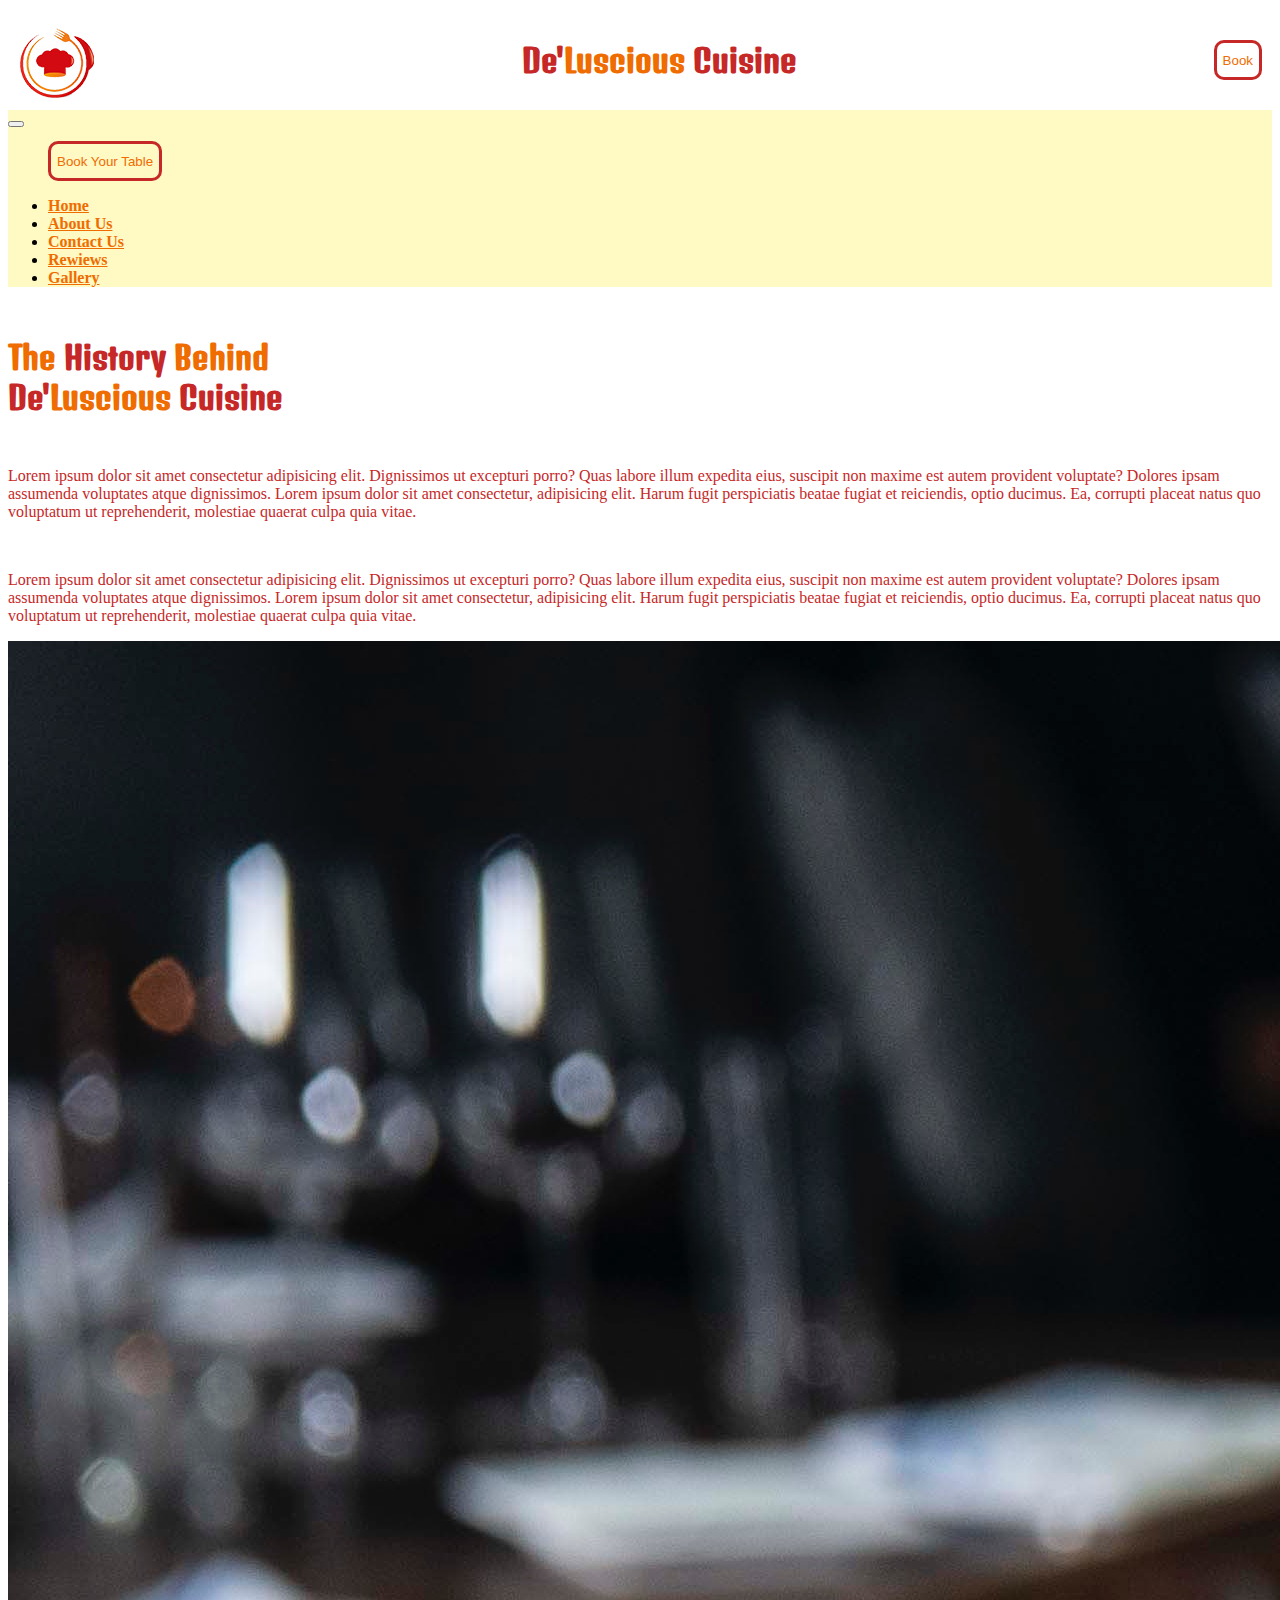
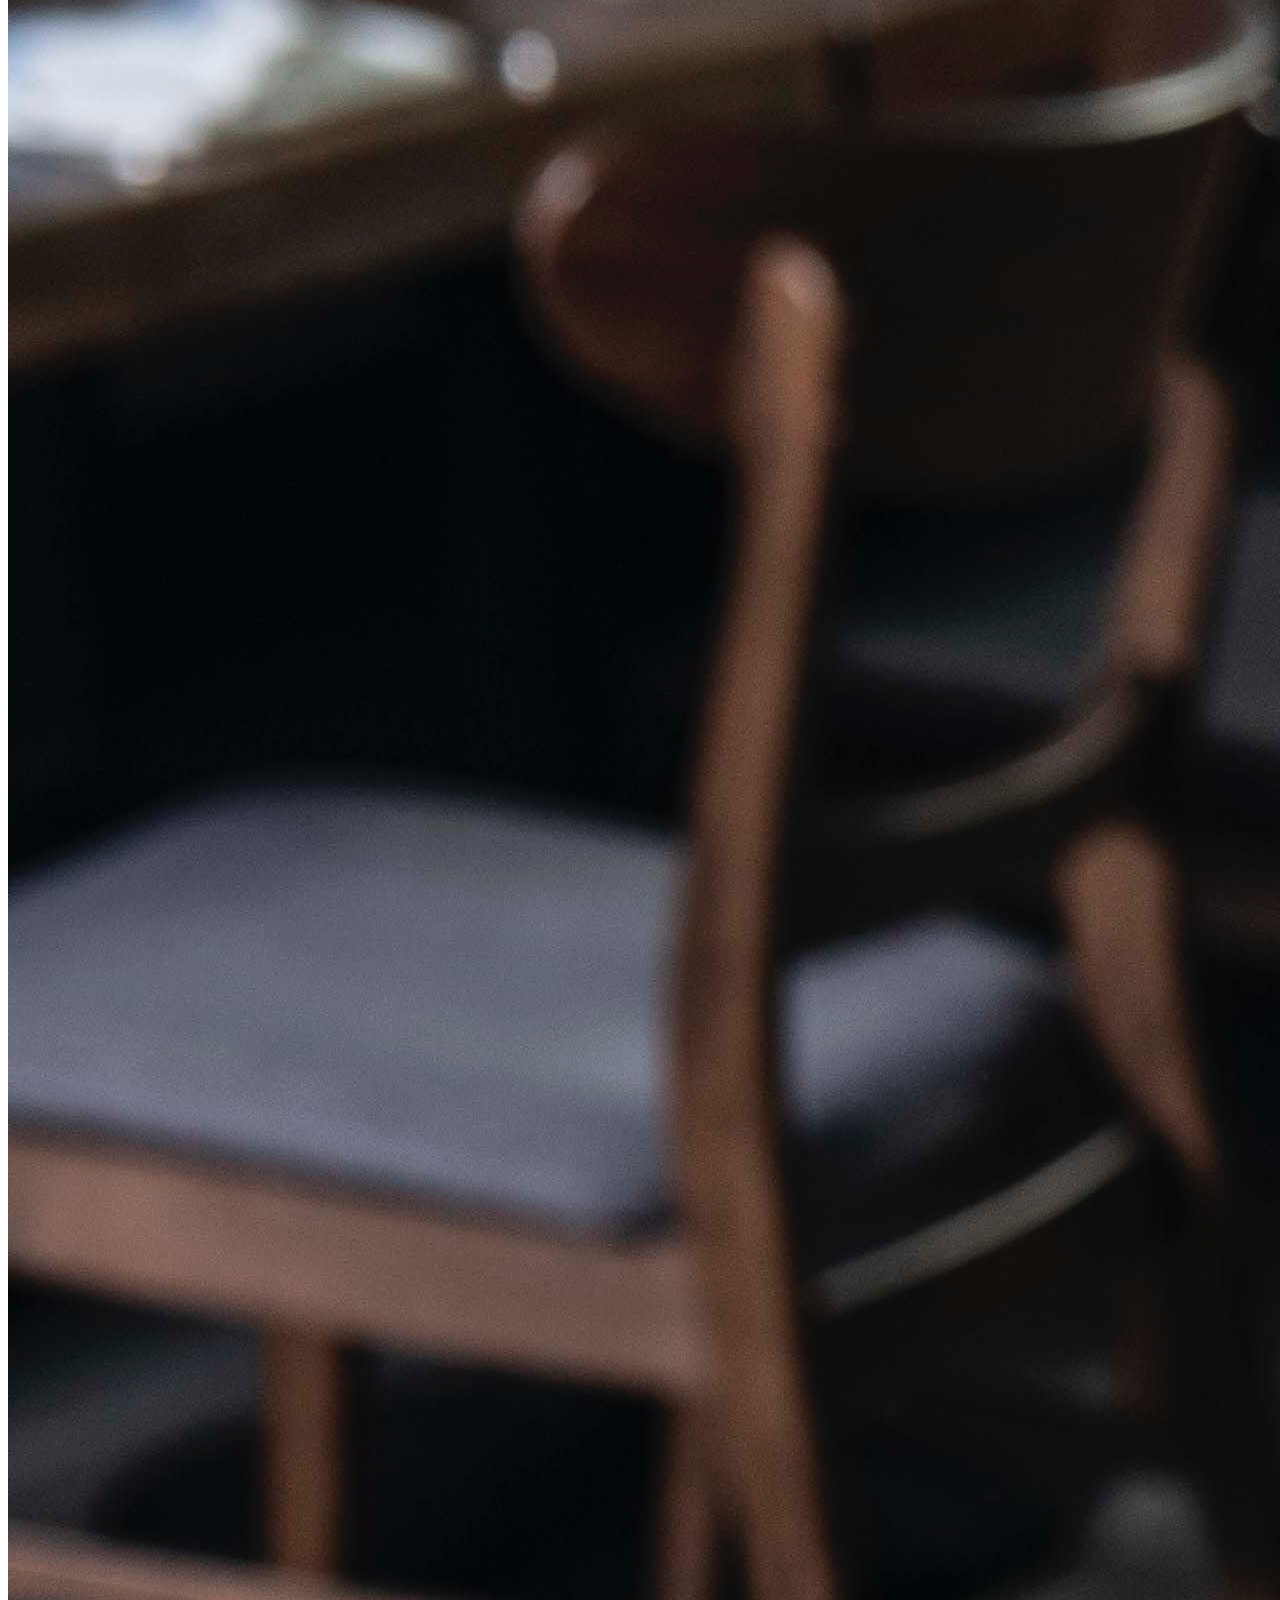
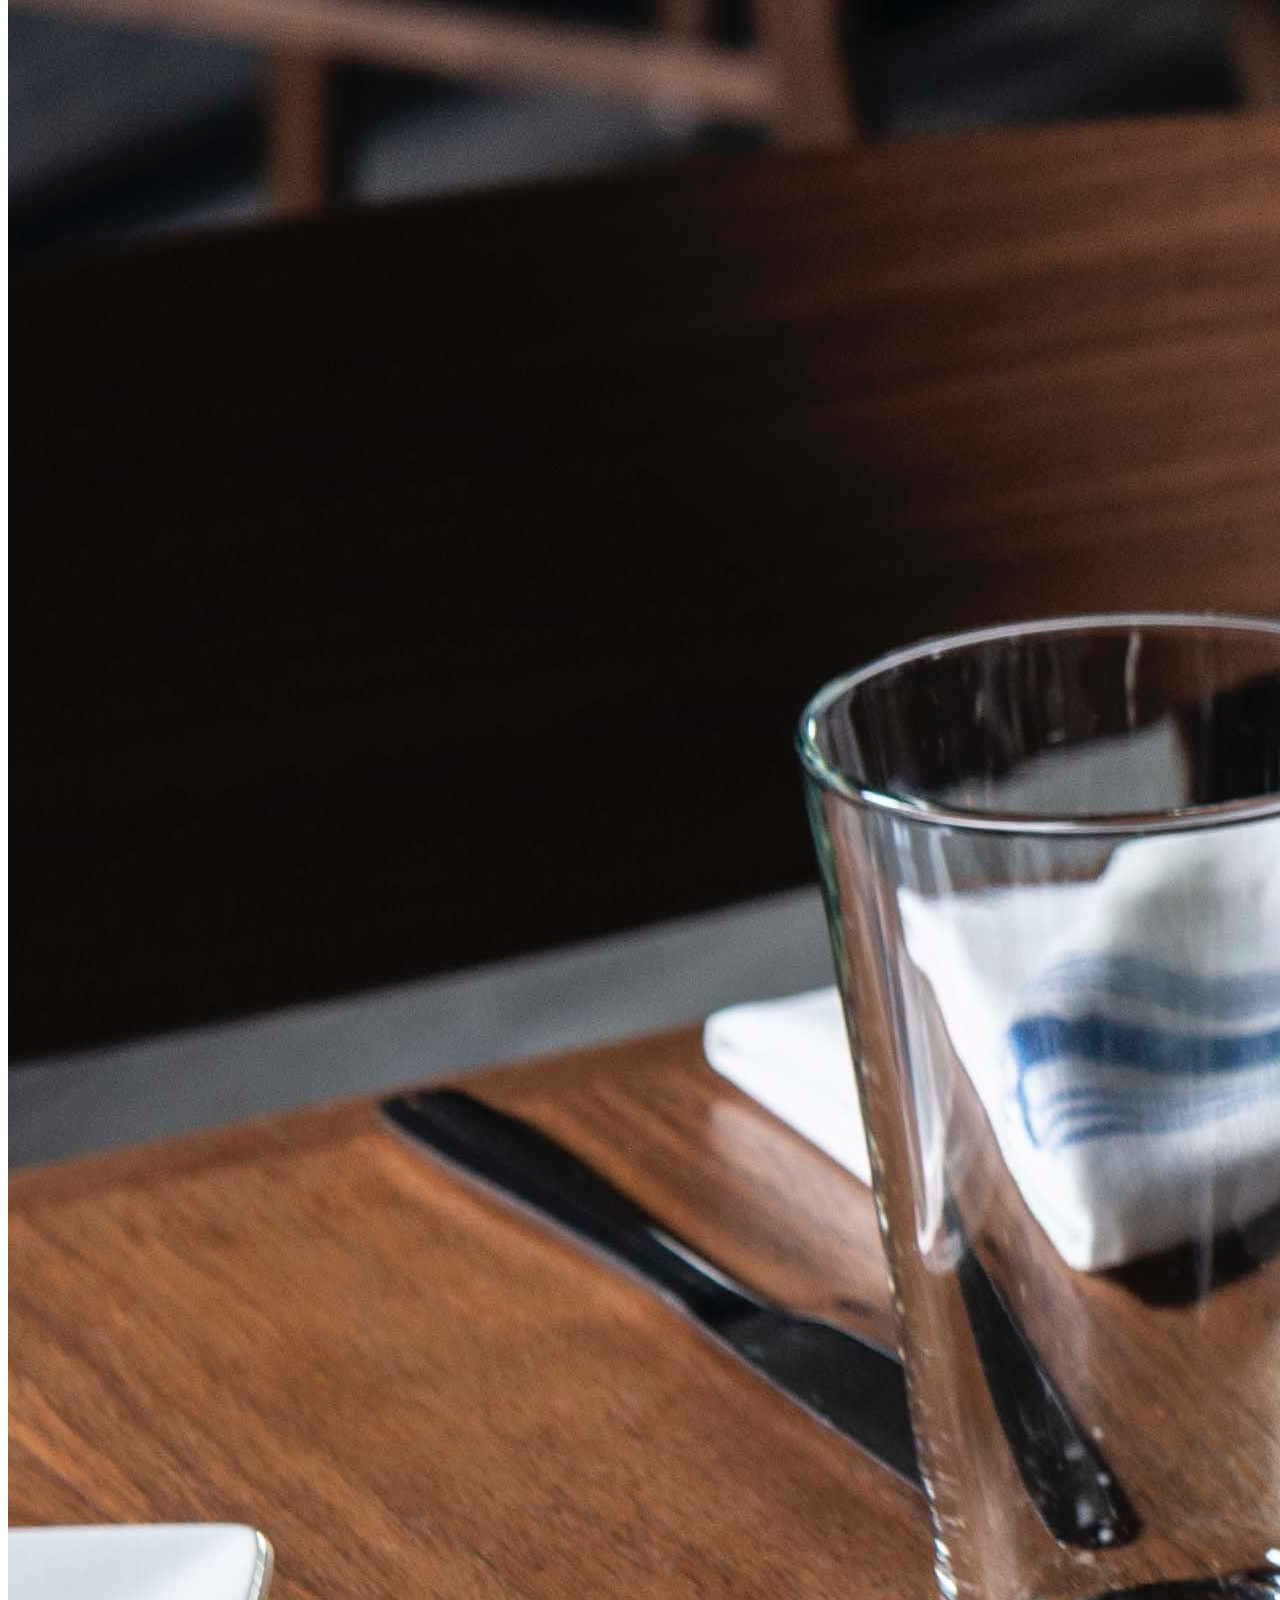
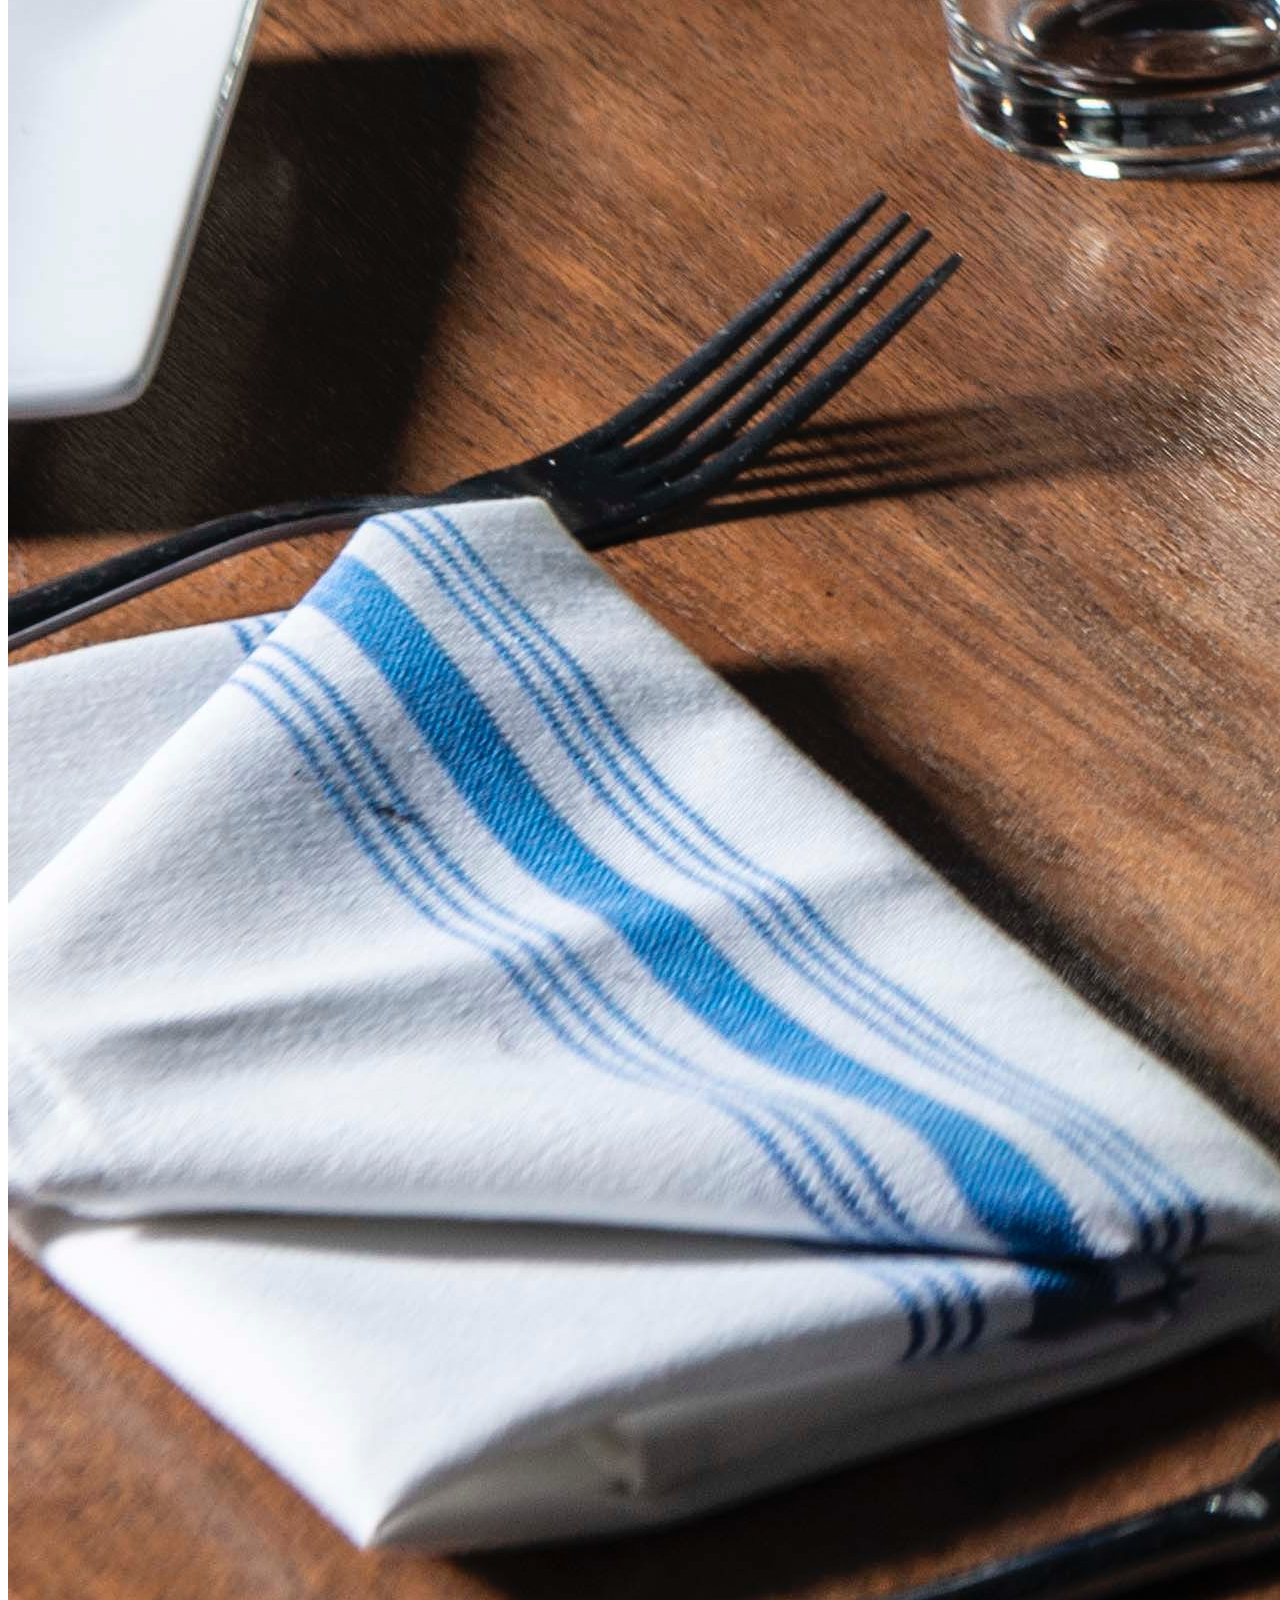
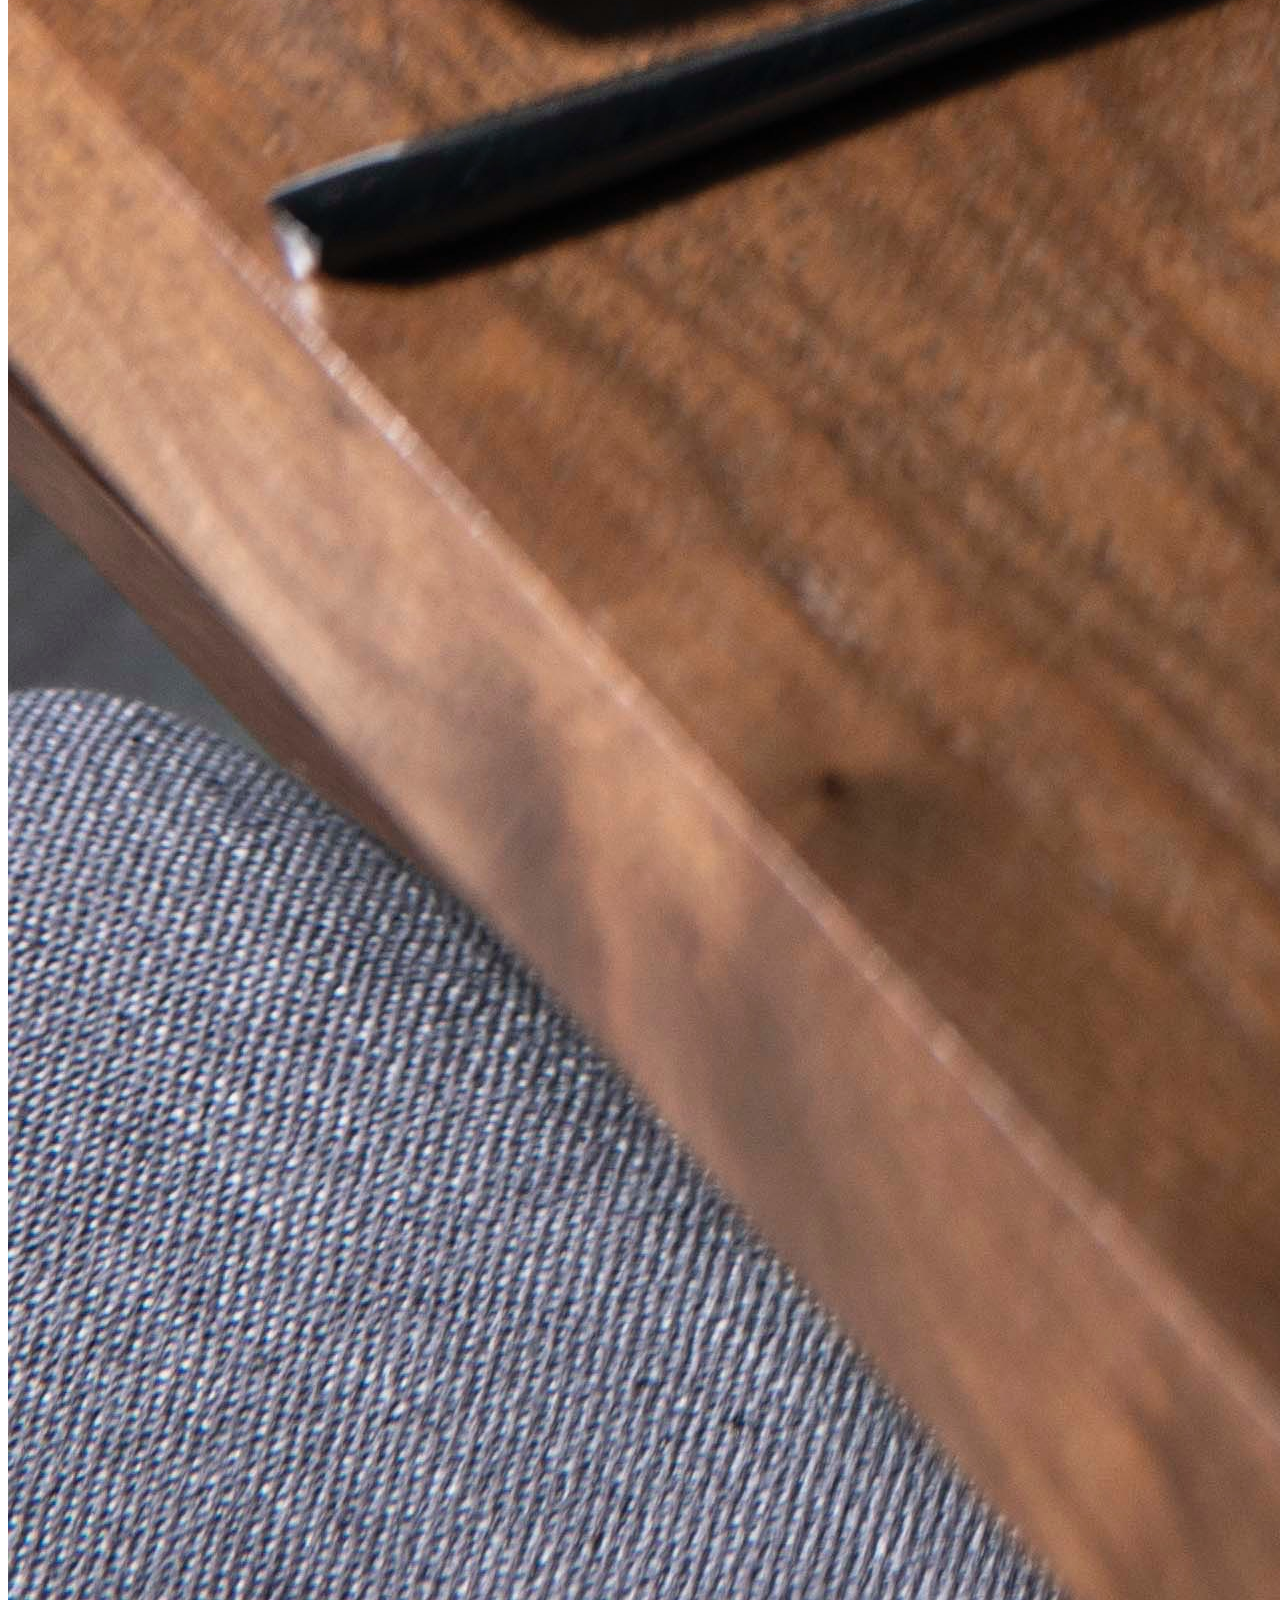
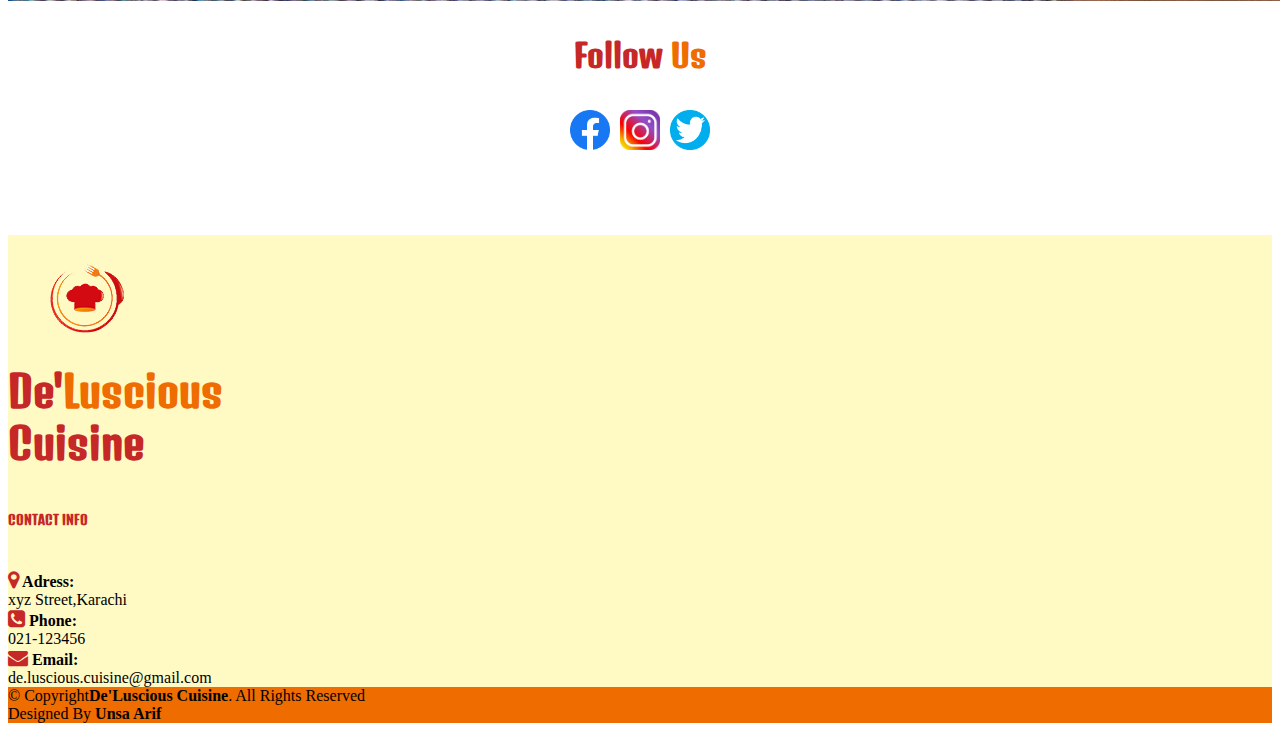
<file: public/about.html>
<!DOCTYPE html>
<html lang="en">

<head>
  <meta charset="UTF-8">
  <meta name="viewport" content="width=device-width, initial-scale=1.0">
  <title>Document</title>
  <link rel="stylesheet" href="https://stackpath.bootstrapcdn.com/bootstrap/4.5.0/css/bootstrap.min.css"
    integrity="sha384-9aIt2nRpC12Uk9gS9baDl411NQApFmC26EwAOH8WgZl5MYYxFfc+NcPb1dKGj7Sk" crossorigin="anonymous">
  <link rel="stylesheet" href="style.css">
  <link rel="stylesheet" href="about.css">
  <link rel="stylesheet" href="https://cdnjs.cloudflare.com/ajax/libs/font-awesome/4.7.0/css/font-awesome.min.css">
  <link href='https://fonts.googleapis.com/css?family=Denk One' rel='stylesheet'>
</head>

<body>

  <div class="header ">
    <div class="clr div1">
      <img src="finallogo.PNG" alt="">
    </div>
    <div class="clr div2">
      <h1 class="mainheading">De'<span>Luscious</span> Cuisine</h1>
    </div>
    <div class="clr div3">
      <input class="bookbtn" type="button" onclick="location.href='booking.html';" value="Book" />
    </div>
  </div>





  <nav class="navbar navbar-expand-lg navbar-light bg-light navvv">
    <button class="navbar-toggler" type="button" data-toggle="collapse" data-target="#navbarText"
      aria-controls="navbarText" aria-expanded="false" aria-label="Toggle navigation">
      <span class="navbar-toggler-icon"></span>

    </button>
    <div class="collapse navbar-collapse" id="navbarText">
      <ul class="navbar-nav mr-auto">
        <input class="bookbtn btnn" type="button" onclick="location.href='booking.html';"
          value="Book Your Table" />
      </ul>
      <span class="navbar-text">
        <ul class="navbar-nav mr-auto">
          <li class="nav-item active">
            <a class="nav-link" href="index.html">Home <span class="sr-only">(current)</span></a>
          </li>
          <li class="nav-item">
            <a class="nav-link" href="about.html">About Us</a>
          </li>
          <li class="nav-item">
            <a class="nav-link" href="contact.html">Contact Us</a>
          </li>
          <li class="nav-item">
            <a class="nav-link" href="review.html">Rewiews</a>
          </li>
          <li class="nav-item">
            <a class="nav-link" href="gallery.html">Gallery</a>
          </li>
        </ul>
      </span>
    </div>
  </nav>




  

  

      
          





 

  <div class="container spacee">
    <div class="row">
      <div class="col-sm">
        <h1 class="history"><span> The</span> History <span>Behind</span> <br> De'<span>Luscious</span> Cuisine</h1>
        <p class="spacee" style="color: #c62828;">Lorem ipsum dolor sit amet consectetur adipisicing elit. Dignissimos ut excepturi porro? 
            Quas labore illum expedita eius, suscipit non maxime est autem provident voluptate? Dolores
             ipsam assumenda voluptates atque dignissimos. Lorem ipsum dolor sit amet consectetur, adipisicing elit.
              Harum fugit perspiciatis beatae fugiat et reiciendis, optio ducimus. Ea, corrupti placeat natus quo
               voluptatum ut reprehenderit, molestiae quaerat culpa quia vitae.</p>

               <br>

               <p style="color: #c62828;">Lorem ipsum dolor sit amet consectetur adipisicing elit. Dignissimos ut excepturi porro? 
                Quas labore illum expedita eius, suscipit non maxime est autem provident voluptate? Dolores
                 ipsam assumenda voluptates atque dignissimos. Lorem ipsum dolor sit amet consectetur, adipisicing elit.
                  Harum fugit perspiciatis beatae fugiat et reiciendis, optio ducimus. Ea, corrupti placeat natus quo
                   voluptatum ut reprehenderit, molestiae quaerat culpa quia vitae.</p>
      </div>
      <div class="col-sm">
        <img src="images/pic1.jpg" class="img-fluid " alt="Responsive image">
      </div>
      
    </div>
  </div>




  <h1 class="ourbestdishes">Follow<span> Us</span></h1>
              
                <div class="followbox">
                    <img src="images/fblogo.png " alt="" class="follow">
                    <img src="images/instalogo.png " alt="" class="follow">
                    <img src="images/twitlogo.png" alt="" class="follow">
                </div>   









              <footer class="footer">
                <div class="footer-top">
                  <div class="container">
                    <div class="row">
                      <div class="col-lg-4 col-md-6 footer-info">
                        <img src="finallogoo.png" alt="" class="space logoo">
                        <h3 class="space footer-heading">De'<span>Luscious</span> <br> Cuisine</h3>
                      </div>
                      <div class="col-md-6 col-lg-2 footer-links">
                        <h5 class="space font ">CONTACT INFO</h5>
                        <div>
                          <i class="fa fa-map-marker space" aria-hidden="true"></i><strong> Adress:</strong><br>xyz Street,Karachi
                        </div>
                        <div>
                          <i class="fa fa-phone-square" aria-hidden="true"></i><strong> Phone:</strong><br>021-123456
                        </div>
                        <div>
                          <i class="fa fa-envelope" aria-hidden="true"></i><strong> Email:</strong><br>de.luscious.cuisine@gmail.com
                        </div>
                      </div>
                      <!-- <div class="col-lg-3 col-md-6 footer-contact">
                        <h5 class="space font lftspc">FOLLOW US</h5>
                        <div>
                          <i class="fa fa-facebook space" aria-hidden="true"></i>
                        </div>
                        <div>
                          <i class="fa fa-instagram space" aria-hidden="true"></i>
                        </div>
                        <div>
                          <i class="fa fa-twitter space" aria-hidden="true"></i>
                        </div>
                      </div> -->

                      </div>
                      
                    </div>

                  </div>

                </div>
                
                
     
              </footer>

              
                
              



              <div class="lastfooter">
                <div class="container">
                  <div class="copyright">
                    &copy; Copyright<strong>De'Luscious Cuisine</strong>. All Rights Reserved
                  </div>
                  <div class="credits">
                    Designed By <strong>Unsa Arif</strong>
                  </div>
                </div>
              </div>
              


              

             





              
            





                <script src="https://code.jquery.com/jquery-3.5.1.slim.min.js"
                  integrity="s384-DfXdz2htPH0lsSSs5nCTpuj/zy4C+OGpamoFVy38MVBnE+IbbVYUew+OrCXaRkfj"
                  crossorigin="anonymous"></script>
                <script src="https://cdn.jsdelivr.net/npm/popper.js@1.16.0/dist/umd/popper.min.js"
                  integrity="sha384-Q6E9RHvbIyZFJoft+2mJbHaEWldlvI9IOYy5n3zV9zzTtmI3UksdQRVvoxMfooAo"
                  crossorigin="anonymous"></script>
                <script src="https://stackpath.bootstrapcdn.com/bootstrap/4.5.0/js/bootstrap.min.js"
                  integrity="sha384-OgVRvuATP1z7JjHLkuOU7Xw704+h835Lr+6QL9UvYjZE3Ipu6Tp75j7Bh/kR0JKI"
                  crossorigin="anonymous"></script>
</body>

</html>
</file>
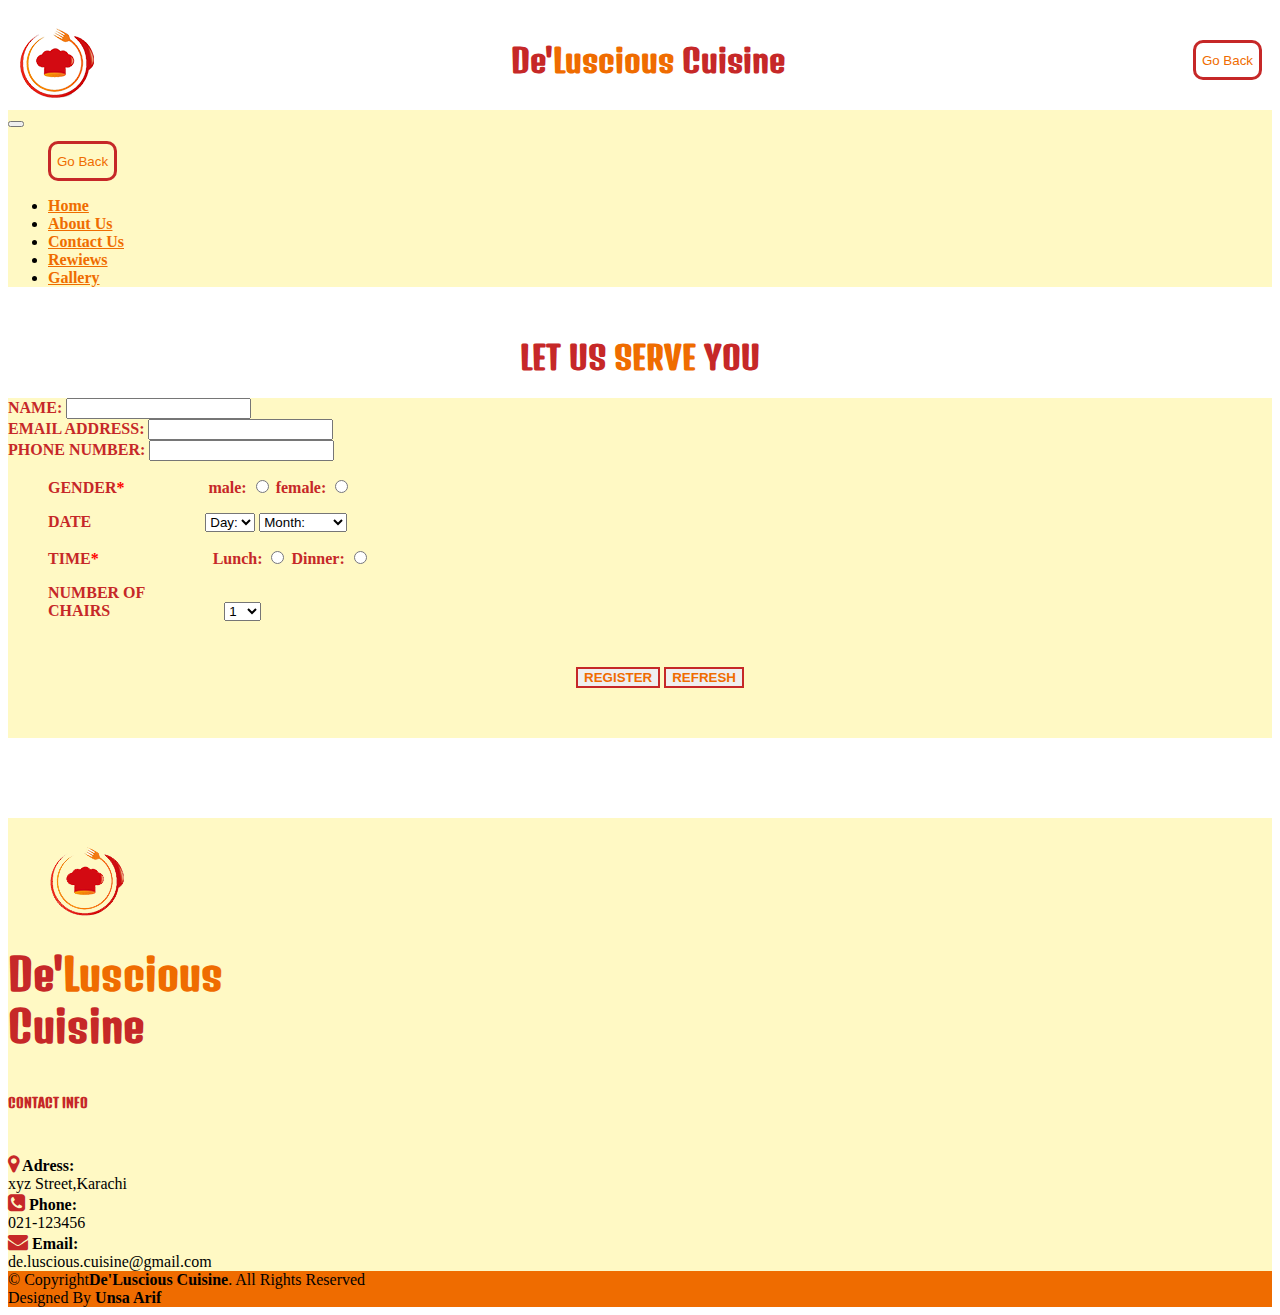
<file: public/booking.html>
<!DOCTYPE html>
<html lang="en">

<head>
  <meta charset="UTF-8">
  <meta name="viewport" content="width=device-width, initial-scale=1.0">
  <title>Document</title>
  <link rel="stylesheet" href="https://stackpath.bootstrapcdn.com/bootstrap/4.5.0/css/bootstrap.min.css"
    integrity="sha384-9aIt2nRpC12Uk9gS9baDl411NQApFmC26EwAOH8WgZl5MYYxFfc+NcPb1dKGj7Sk" crossorigin="anonymous">
  <link rel="stylesheet" href="booking.css">
  <link rel="stylesheet" href="style.css">
  <link rel="stylesheet" href="https://cdnjs.cloudflare.com/ajax/libs/font-awesome/4.7.0/css/font-awesome.min.css">
  <link href='https://fonts.googleapis.com/css?family=Denk One' rel='stylesheet'>
</head>

<body>

  <div class="header ">
    <div class="clr div1">
      <img src="finallogo.PNG" alt="">
    </div>
    <div class="clr div2">
      <h1 class="mainheading">De'<span>Luscious</span> Cuisine</h1>
    </div>
    <div class="clr div3">
      <input class="bookbtn" type="button" onclick="location.href='index.html';" value="Go Back" />
    </div>
  </div>





  <nav class="navbar navbar-expand-lg navbar-light bg-light navvv">
    <button class="navbar-toggler" type="button" data-toggle="collapse" data-target="#navbarText"
      aria-controls="navbarText" aria-expanded="false" aria-label="Toggle navigation">
      <span class="navbar-toggler-icon"></span>

    </button>
    <div class="collapse navbar-collapse" id="navbarText">
      <ul class="navbar-nav mr-auto">
        <input class="bookbtn btnn" type="button" onclick="location.href='index.html';"
          value="Go Back" />
      </ul>
      <span class="navbar-text">
        <ul class="navbar-nav mr-auto">
          <li class="nav-item active">
            <a class="nav-link" href="index.html">Home <span class="sr-only">(current)</span></a>
          </li>
          <li class="nav-item">
            <a class="nav-link" href="about.html">About Us</a>
          </li>
          <li class="nav-item">
            <a class="nav-link" href="contact.html">Contact Us</a>
          </li>
          <li class="nav-item">
            <a class="nav-link" href="review.html">Rewiews</a>
          </li>
          <li class="nav-item">
            <a class="nav-link" href="gallery.html">Gallery</a>
          </li>
        </ul>
      </span>
    </div>
  </nav>















  <h1 class="serve">LET US <span>SERVE</span> YOU</h1>


  

<form action="sucess.html" method="POST" class="form">
    
  <div class="form-group">
    <label for="exampleInputEmail1">  NAME:</label>
    <input type="text" class="form-control textarea" id="exampleInputEmail1" aria-describedby="emailHelp">
    <small id="emailHelp" class="form-text text-muted"></small>
  </div>
<div class="form-group">
  <label for="exampleInputEmail1"> EMAIL ADDRESS:</label>
  <input type="text" class="form-control" id="exampleInputEmail1" aria-describedby="emailHelp">
  <small id="emailHelp" class="form-text text-muted"></small>
</div>
<div class="form-group">
    <label for="exampleInputEmail1"> PHONE NUMBER:</label>
    <input type="number" class="form-control" id="exampleInputEmail1" aria-describedby="emailHelp">
    <small id="emailHelp" class="form-text text-muted">
       </small>
  </div>
     <p ><span required id="gen">
         GENDER<span id="star">*</span>
     </span>
        male: <input type="radio" name="gender" value="male" >
        female: <input type="radio" name="gender" value="female"> 
    </p>

    <p>
        DATE
         <select name="day"  class="dob">
             <option value="Default">Day:</option>
             <option value="1">1</option>
             <option value="2">2</option>
             <option value="3">3</option>
             <option value="4">4</option>
             <option value="5">5</option>
             <option value="6">6</option>
             <option value="7">7</option>
             <option value="8">8</option>
             <option value="9">9</option>
             <option value="10">10</option>
             <option value="11">11</option>
             <option value="12">12</option>
             <option value="13">13</option>
             <option value="14">14</option>
             <option value="15">15</option>
             <option value="16">16</option>
             <option value="17">17</option>
             <option value="18">18</option>
             <option value="19">19</option>
             <option value="20">20</option>
             <option value="21">21</option>
             <option value="22">22</option>
             <option value="23">23</option>
             <option value="24">24</option>
             <option value="25">25</option>
             <option value="26">26</option>
             <option value="27">27</option>
             <option value="28">28</option>
             <option value="29">29</option>
             <option value="30">30</option>
             <option value="31">31</option>
         </select>
         <select name="month">
            <option value="Default">Month:</option>
            <option value="jan">January</option>
            <option value="feb">Feburary</option>
            <option value="mar">March</option>
            <option value="apr">April</option>
            <option value="may">May</option>
            <option value="june">June</option>
            <option value="jul">July</option>
            <option value="aug">August</option>
            <option value="sep">September</option>
            <option value="oct">October</option>
            <option value="nov">November</option>
            <option value="dec">December</option>
        </select>
        

     </p>

     <p ><span required id="gen" class="time">
        TIME<span id="star">*</span>
    </span>
       Lunch: <input type="radio" name="time" value="lunch"  >
       Dinner: <input type="radio" name="time" value="dinner">  
   </p>
    

   <p>
    NUMBER OF<br> CHAIRS
     <select name="day"  class="dob">
         
         <option value="1">1</option>
         <option value="2">2</option>
         <option value="3">3</option>
         <option value="4">4</option>
         <option value="5">5</option>
         <option value="6">6</option>
         <option value="7">7</option>
         <option value="8">8</option>
         <option value="9">9</option>
         <option value="10">10</option>
         <option value="11">11</option>
         <option value="12">12</option>
         <option value="13">13</option>
         <option value="14">14</option>
         <option value="15">15</option>
         <option value="16">16</option>
         <option value="17">17</option>
         <option value="18">18</option>
         <option value="19">19</option>
         <option value="20">20</option>
         
     </select>
   </p>

   
    
    
    
    <p align="center">
        <button class = "btn"><a href="sucess.html"></a>REGISTER</button>
        <button class="btn" onClick="window.location.reload();">REFRESH</button>
        
        
        
        
    </p> 
</b>       
    </form> 














  




  



  

      
          




              









              









              <footer class="footer">
                <div class="footer-top">
                  <div class="container">
                    <div class="row">
                      <div class="col-lg-4 col-md-6 footer-info">
                        <img src="finallogoo.png" alt="" class="space logoo">
                        <h3 class="space footer-heading">De'<span>Luscious</span> <br> Cuisine</h3>
                      </div>
                      <div class="col-md-6 col-lg-2 footer-links">
                        <h5 class="space font ">CONTACT INFO</h5>
                        <div>
                          <i class="fa fa-map-marker space" aria-hidden="true"></i><strong> Adress:</strong><br>xyz Street,Karachi
                        </div>
                        <div>
                            <i class="fa fa-phone-square" aria-hidden="true"></i><strong> Phone:</strong><br>021-123456
                        </div>
                        <div>
                            <i class="fa fa-envelope" aria-hidden="true"></i><strong> Email:</strong><br>de.luscious.cuisine@gmail.com
                        </div>
                      </div>
                      <!-- <div class="col-lg-3 col-md-6 footer-contact">
                        <h5 class="space font lftspc">FOLLOW US</h5>
                        <div>
                          <i class="fa fa-facebook space" aria-hidden="true"></i>
                        </div>
                        <div>
                          <i class="fa fa-instagram space" aria-hidden="true"></i>
                        </div>
                        <div>
                          <i class="fa fa-twitter space" aria-hidden="true"></i>
                        </div>
                      </div> -->

                      </div>
                      
                    </div>

                  </div>

                </div>
                
                
     
              </footer>

              
                
              



              <div class="lastfooter">
                <div class="container">
                  <div class="copyright">
                    &copy; Copyright<strong>De'Luscious Cuisine</strong>. All Rights Reserved
                  </div>
                  <div class="credits">
                    Designed By <strong>Unsa Arif</strong>
                  </div>
                </div>
              </div>
              


              

             





              
            





                <script src="https://code.jquery.com/jquery-3.5.1.slim.min.js"
                  integrity="s384-DfXdz2htPH0lsSSs5nCTpuj/zy4C+OGpamoFVy38MVBnE+IbbVYUew+OrCXaRkfj"
                  crossorigin="anonymous"></script>
                <script src="https://cdn.jsdelivr.net/npm/popper.js@1.16.0/dist/umd/popper.min.js"
                  integrity="sha384-Q6E9RHvbIyZFJoft+2mJbHaEWldlvI9IOYy5n3zV9zzTtmI3UksdQRVvoxMfooAo"
                  crossorigin="anonymous"></script>
                <script src="https://stackpath.bootstrapcdn.com/bootstrap/4.5.0/js/bootstrap.min.js"
                  integrity="sha384-OgVRvuATP1z7JjHLkuOU7Xw704+h835Lr+6QL9UvYjZE3Ipu6Tp75j7Bh/kR0JKI"
                  crossorigin="anonymous"></script>
</body>

</html>
</file>
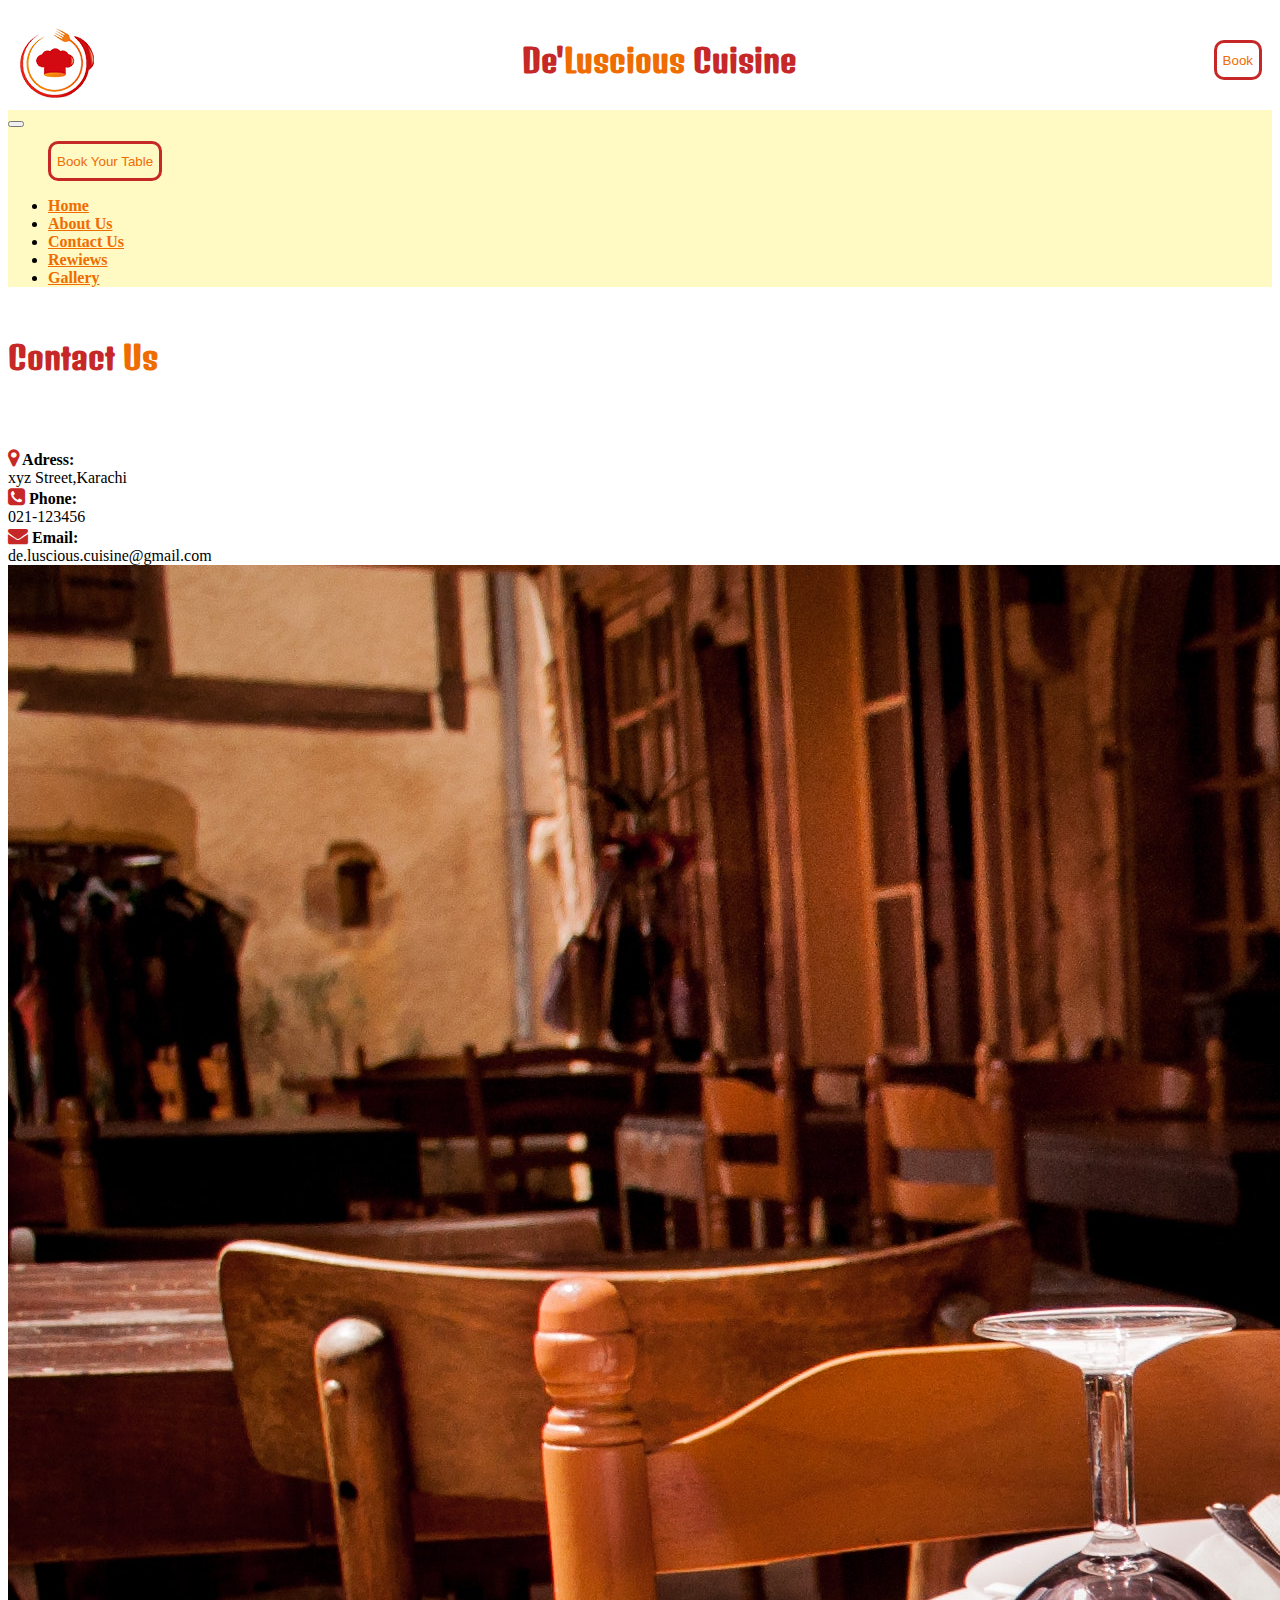
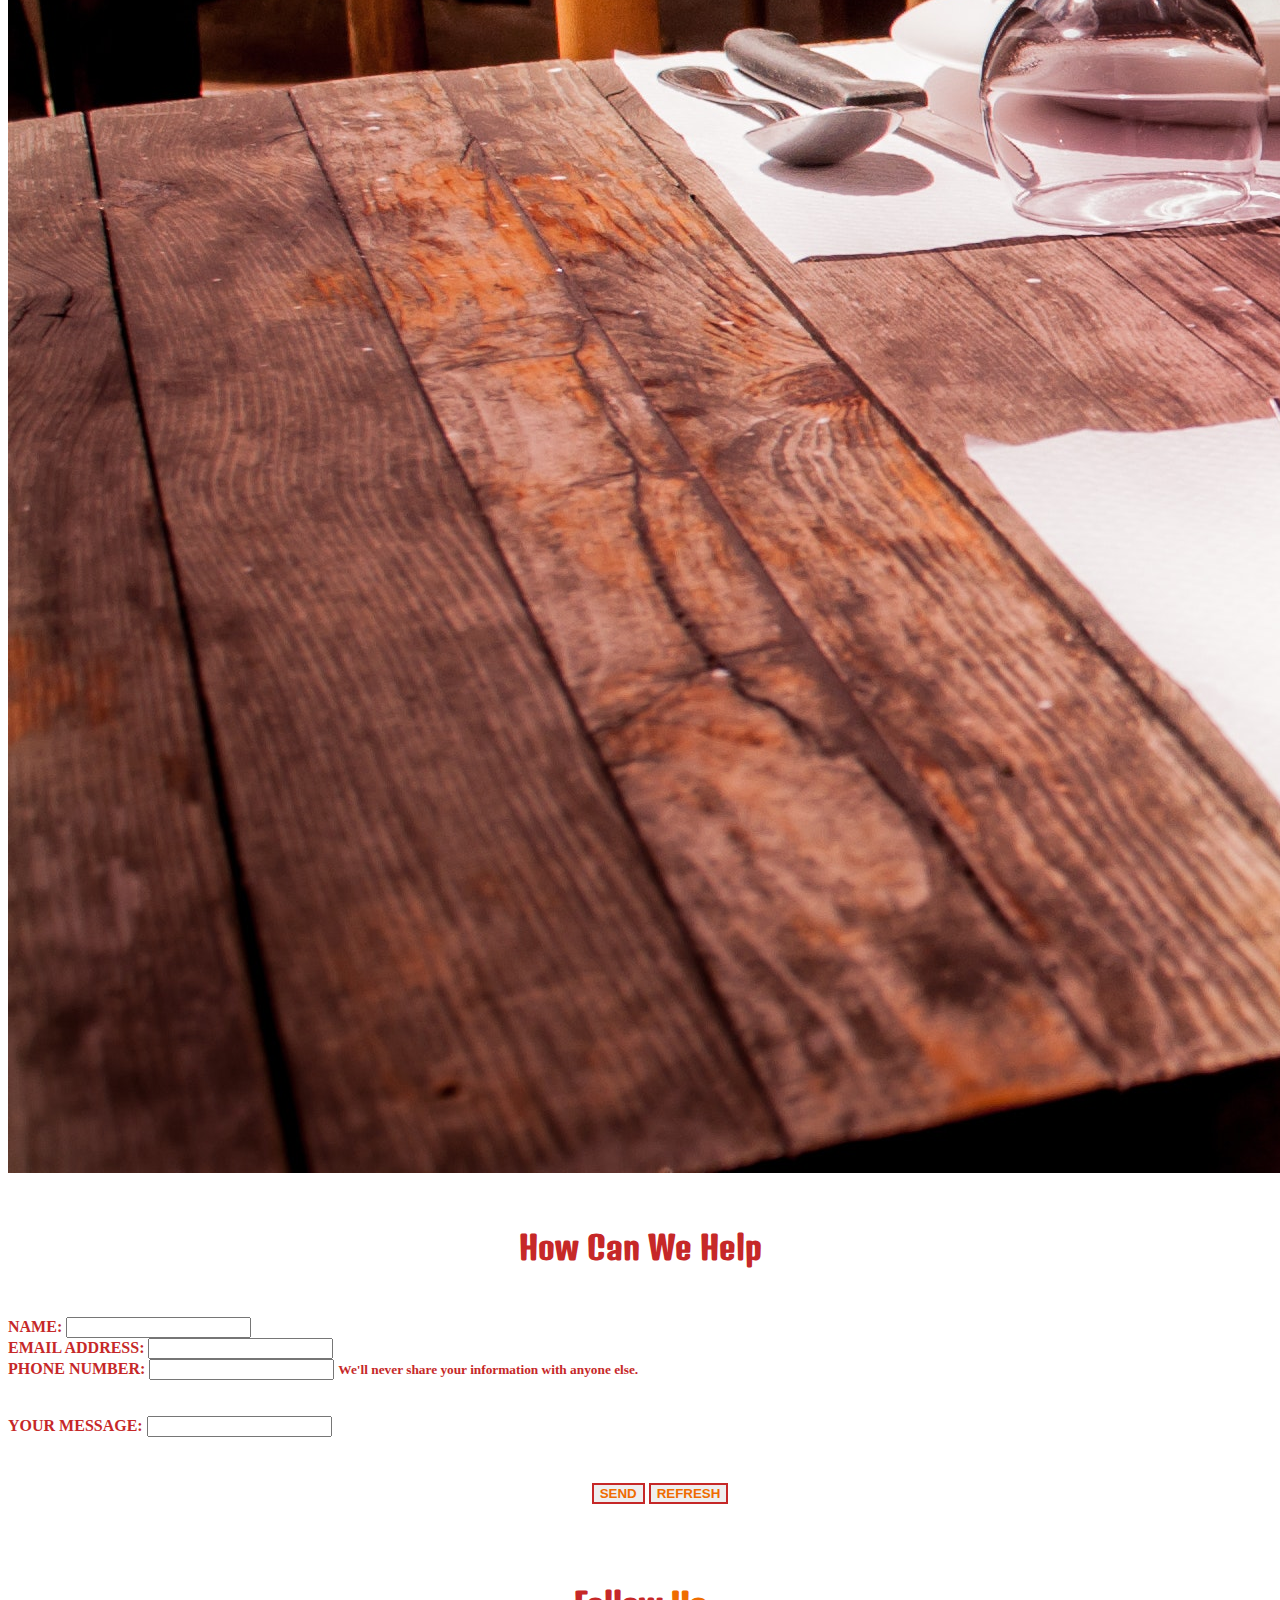
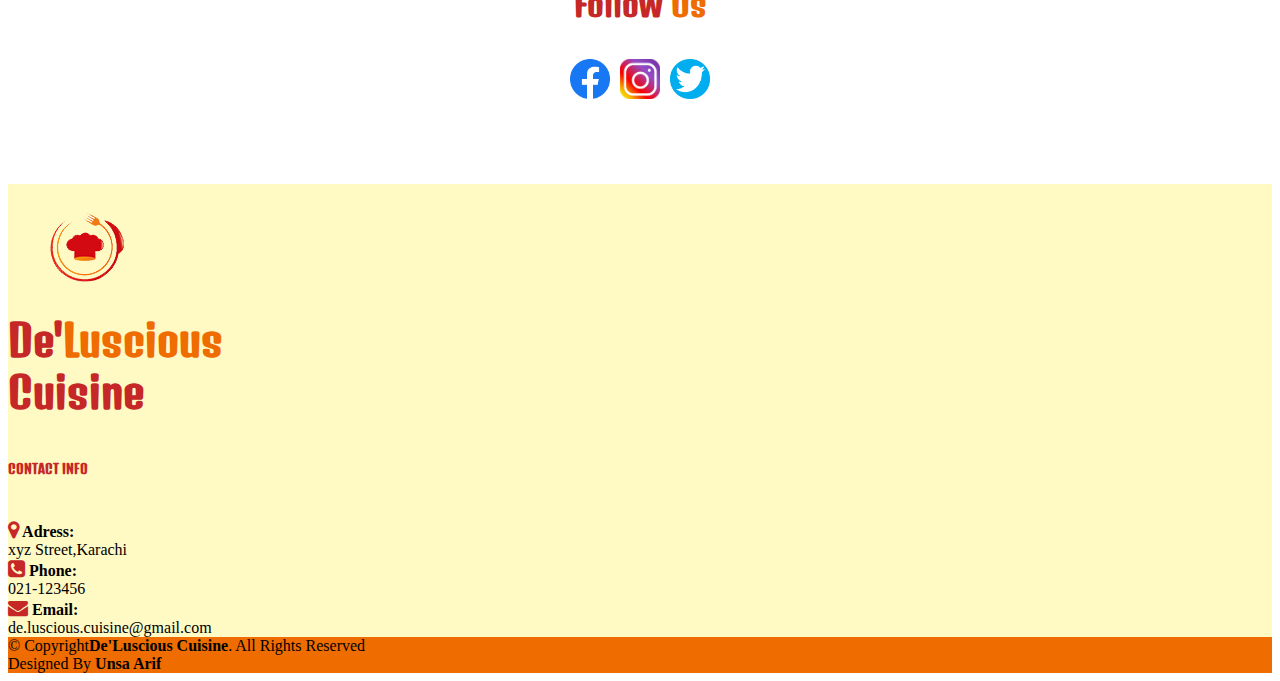
<file: public/contact.html>
<!DOCTYPE html>
<html lang="en">

<head>
  <meta charset="UTF-8">
  <meta name="viewport" content="width=device-width, initial-scale=1.0">
  <title>Document</title>
  <link rel="stylesheet" href="https://stackpath.bootstrapcdn.com/bootstrap/4.5.0/css/bootstrap.min.css"
    integrity="sha384-9aIt2nRpC12Uk9gS9baDl411NQApFmC26EwAOH8WgZl5MYYxFfc+NcPb1dKGj7Sk" crossorigin="anonymous">
  <link rel="stylesheet" href="style.css">
  <link rel="stylesheet" href="contact.css">
  <link rel="stylesheet" href="about.css">
  <link rel="stylesheet" href="booking.css">
  <link rel="stylesheet" href="https://cdnjs.cloudflare.com/ajax/libs/font-awesome/4.7.0/css/font-awesome.min.css">
  <link href='https://fonts.googleapis.com/css?family=Denk One' rel='stylesheet'>
</head>

<body>

  <div class="header ">
    <div class="clr div1">
      <img src="finallogo.PNG" alt="">
    </div>
    <div class="clr div2">
      <h1 class="mainheading">De'<span>Luscious</span> Cuisine</h1>
    </div>
    <div class="clr div3">
      <input class="bookbtn" type="button" onclick="location.href='booking.html';" value="Book" />
    </div>
  </div>





  <nav class="navbar navbar-expand-lg navbar-light bg-light navvv">
    <button class="navbar-toggler" type="button" data-toggle="collapse" data-target="#navbarText"
      aria-controls="navbarText" aria-expanded="false" aria-label="Toggle navigation">
      <span class="navbar-toggler-icon"></span>

    </button>
    <div class="collapse navbar-collapse" id="navbarText">
      <ul class="navbar-nav mr-auto">
        <input class="bookbtn btnn" type="button" onclick="location.href='booking.html';"
          value="Book Your Table" />
      </ul>
      <span class="navbar-text">
        <ul class="navbar-nav mr-auto">
          <li class="nav-item active">
            <a class="nav-link" href="index.html">Home <span class="sr-only">(current)</span></a>
          </li>
          <li class="nav-item">
            <a class="nav-link" href="about.html">About Us</a>
          </li>
          <li class="nav-item">
            <a class="nav-link" href="contact.html">Contact Us</a>
          </li>
          <li class="nav-item">
            <a class="nav-link" href="review.html">Rewiews</a>
          </li>
          <li class="nav-item">
            <a class="nav-link" href="gallery.html">Gallery</a>
          </li>
        </ul>
      </span>
    </div>
  </nav>




  

  

      
          





 

  <div class="container spacee">
    <div class="row">
      <div class="col-sm">
        <h1 class="history"> Contact<span> Us</span></h1>
          <div>
            <i class="fa fa-map-marker spacee " aria-hidden="true"></i><strong> Adress:</strong><br>xyz Street,Karachi
          </div>
          <div>
            <i class="fa fa-phone-square"  aria-hidden="true"></i><strong> Phone:</strong><br>021-123456
          </div>
          <div>
            <i class="fa fa-envelope " aria-hidden="true"></i><strong> Email:</strong><br>de.luscious.cuisine@gmail.com
          </div>
        
        
      </div>
      <div class="col-sm">
        <img src="images/pic4.jpg" class="img-fluid " alt="Responsive image">
      </div>
      
    </div>
  </div>





  <div>
    <h1 class="help spacee">How Can We Help</h1>
    

        <form action="sucess.html" method="POST" class="form spacee">
            <div class="form-group">
                <label for="exampleInputEmail1"> NAME:</label>
                <input type="text" class="form-control textarea" id="exampleInputEmail1" aria-describedby="emailHelp">
                <small id="emailHelp" class="form-text text-muted"></small>
              </div>
            <div class="form-group">
              <label for="exampleInputEmail1"> EMAIL ADDRESS:</label>
              <input type="text" class="form-control" id="exampleInputEmail1" aria-describedby="emailHelp">
              <small id="emailHelp" class="form-text text-muted"></small>
            </div>
            <div class="form-group">
                <label for="exampleInputEmail1"> PHONE NUMBER:</label>
                <input type="number" class="form-control" id="exampleInputEmail1" aria-describedby="emailHelp">
                <small id="emailHelp" class="form-text text-muted">
                    We'll never share your information with anyone else.</small>
              </div>
              <br>
              <br>
              <div class="form-group">
                <label for="exampleInputEmail1"> YOUR MESSAGE:</label>
                <input type="text" class="form-control" id="exampleInputEmail1" aria-describedby="emailHelp">
                <small id="emailHelp" class="form-text text-muted"></small>
              </div> 
            
              <p align="center">
                <button class = "btn"><a href="sucess.html"></a>SEND</button>
                <button class="btn" onClick="window.location.reload();">REFRESH</button> 
                
            </p> 
          </form>
    
    
  </div>





  <h1 class="ourbestdishes">Follow<span> Us</span></h1>
              
                <div class="followbox">
                    <img src="images/fblogo.png " alt="" class="follow">
                    <img src="images/instalogo.png " alt="" class="follow">
                    <img src="images/twitlogo.png" alt="" class="follow">
                </div>   









              <footer class="footer">
                <div class="footer-top">
                  <div class="container">
                    <div class="row">
                      <div class="col-lg-4 col-md-6 footer-info">
                        <img src="finallogoo.png" alt="" class="space logoo">
                        <h3 class="space footer-heading">De'<span>Luscious</span> <br> Cuisine</h3>
                      </div>
                      <div class="col-md-6 col-lg-2 footer-links">
                        <h5 class="space font ">CONTACT INFO</h5>
                        <div>
                          <i class="fa fa-map-marker space" aria-hidden="true"></i><strong> Adress:</strong><br>xyz Street,Karachi
                        </div>
                        <div>
                          <i class="fa fa-phone-square" aria-hidden="true"></i><strong> Phone:</strong><br>021-123456
                        </div>
                        <div>
                          <i class="fa fa-envelope" aria-hidden="true"></i><strong> Email:</strong><br>de.luscious.cuisine@gmail.com
                        </div>
                      </div>
                      <!-- <div class="col-lg-3 col-md-6 footer-contact">
                        <h5 class="space font lftspc">FOLLOW US</h5>
                        <div>
                          <i class="fa fa-facebook space" aria-hidden="true"></i>
                        </div>
                        <div>
                          <i class="fa fa-instagram space" aria-hidden="true"></i>
                        </div>
                        <div>
                          <i class="fa fa-twitter space" aria-hidden="true"></i>
                        </div>
                      </div> -->

                      </div>
                      
                    </div>

                  </div>

                </div>
                
                
     
              </footer>

              
                
              



              <div class="lastfooter">
                <div class="container">
                  <div class="copyright">
                    &copy; Copyright<strong>De'Luscious Cuisine</strong>. All Rights Reserved
                  </div>
                  <div class="credits">
                    Designed By <strong>Unsa Arif</strong>
                  </div>
                </div>
              </div>
              


              

             





              
            





                <script src="https://code.jquery.com/jquery-3.5.1.slim.min.js"
                  integrity="s384-DfXdz2htPH0lsSSs5nCTpuj/zy4C+OGpamoFVy38MVBnE+IbbVYUew+OrCXaRkfj"
                  crossorigin="anonymous"></script>
                <script src="https://cdn.jsdelivr.net/npm/popper.js@1.16.0/dist/umd/popper.min.js"
                  integrity="sha384-Q6E9RHvbIyZFJoft+2mJbHaEWldlvI9IOYy5n3zV9zzTtmI3UksdQRVvoxMfooAo"
                  crossorigin="anonymous"></script>
                <script src="https://stackpath.bootstrapcdn.com/bootstrap/4.5.0/js/bootstrap.min.js"
                  integrity="sha384-OgVRvuATP1z7JjHLkuOU7Xw704+h835Lr+6QL9UvYjZE3Ipu6Tp75j7Bh/kR0JKI"
                  crossorigin="anonymous"></script>
</body>

</html>
</file>
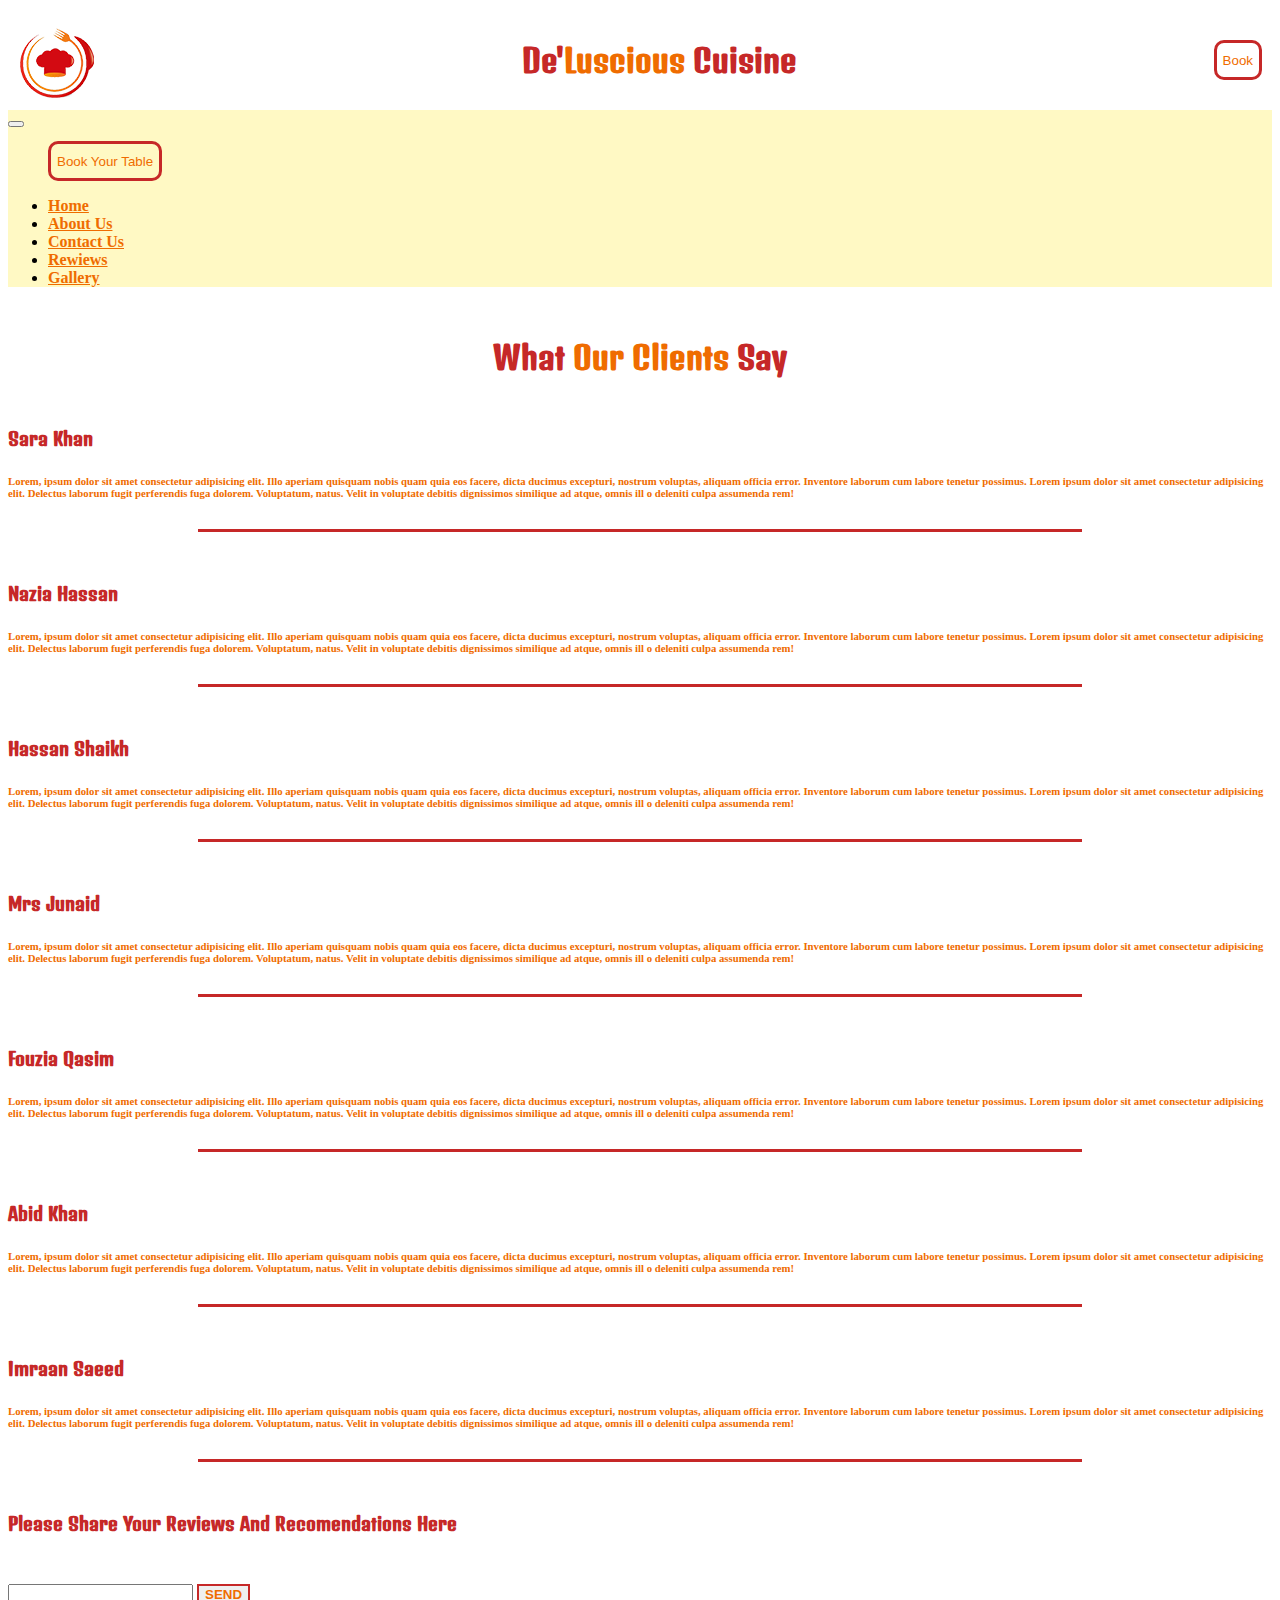
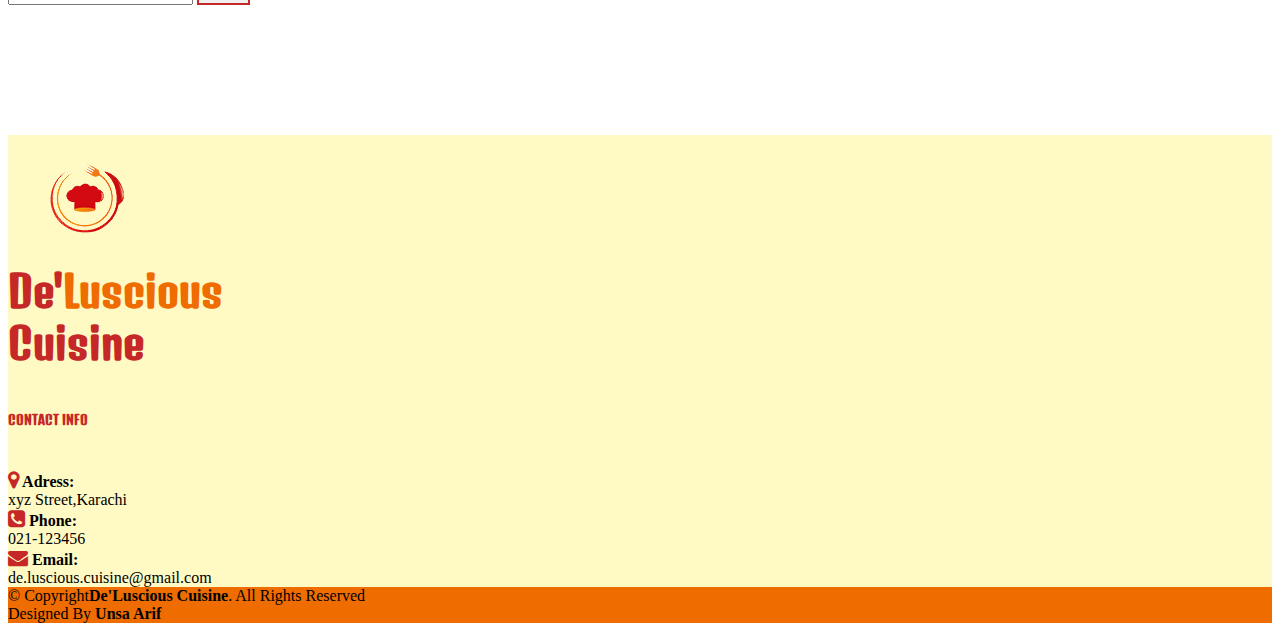
<file: public/review.html>
<!DOCTYPE html>
<html lang="en">

<head>
  <meta charset="UTF-8">
  <meta name="viewport" content="width=device-width, initial-scale=1.0">
  <title>Document</title>
  <link rel="stylesheet" href="https://stackpath.bootstrapcdn.com/bootstrap/4.5.0/css/bootstrap.min.css"
    integrity="sha384-9aIt2nRpC12Uk9gS9baDl411NQApFmC26EwAOH8WgZl5MYYxFfc+NcPb1dKGj7Sk" crossorigin="anonymous">
  <link rel="stylesheet" href="style.css">
  <link rel="stylesheet" href="contact.css">
  <link rel="stylesheet" href="about.css">
  <link rel="stylesheet" href="booking.css">
  <link rel="stylesheet" href="review.css">
  <link rel="stylesheet" href="https://cdnjs.cloudflare.com/ajax/libs/font-awesome/4.7.0/css/font-awesome.min.css">
  <link href='https://fonts.googleapis.com/css?family=Denk One' rel='stylesheet'>
</head>

<body>

  <div class="header ">
    <div class="clr div1">
      <img src="finallogo.PNG" alt="">
    </div>
    <div class="clr div2">
      <h1 class="mainheading">De'<span>Luscious</span> Cuisine</h1>
    </div>
    <div class="clr div3">
      <input class="bookbtn" type="button" onclick="location.href='booking.html';" value="Book" />
    </div>
  </div>





  <nav class="navbar navbar-expand-lg navbar-light bg-light navvv">
    <button class="navbar-toggler" type="button" data-toggle="collapse" data-target="#navbarText"
      aria-controls="navbarText" aria-expanded="false" aria-label="Toggle navigation">
      <span class="navbar-toggler-icon"></span>

    </button>
    <div class="collapse navbar-collapse" id="navbarText">
      <ul class="navbar-nav mr-auto">
        <input class="bookbtn btnn" type="button" onclick="location.href='booking.html';"
          value="Book Your Table" />
      </ul>
      <span class="navbar-text">
        <ul class="navbar-nav mr-auto">
          <li class="nav-item active">
            <a class="nav-link" href="index.html">Home <span class="sr-only">(current)</span></a>
          </li>
          <li class="nav-item">
            <a class="nav-link" href="about.html">About Us</a>
          </li>
          <li class="nav-item">
            <a class="nav-link" href="contact.html">Contact Us</a>
          </li>
          <li class="nav-item">
            <a class="nav-link" href="review.html">Rewiews</a>
          </li>
          <li class="nav-item">
            <a class="nav-link" href="gallery.html">Gallery</a>
          </li>
        </ul>
      </span>
    </div>
  </nav>




  



  <div class="container">
      <h1 class="reviewhead spacee">
          What <span>Our Clients</span> Say
      </h1>

      
      

      <h3 class="review spacee">
          Sara Khan
      </h3>
      <h6 style="color: #ef6c00;">
          Lorem, ipsum dolor sit amet consectetur adipisicing elit.
           Illo aperiam quisquam nobis quam quia eos facere, dicta 
           ducimus excepturi, nostrum voluptas, aliquam officia error. 
           Inventore laborum cum labore tenetur possimus.
           Lorem ipsum dolor sit amet consectetur adipisicing elit. Delectus
            laborum fugit perferendis fuga dolorem. Voluptatum, natus. Velit
             in voluptate debitis dignissimos similique ad atque, omnis ill
             o deleniti culpa assumenda rem!
      </h6>

      <div class="line">
      </div>

      <h3 class="review spacee">
        Nazia Hassan
    </h3>
    <h6 style="color: #ef6c00;">
        Lorem, ipsum dolor sit amet consectetur adipisicing elit.
         Illo aperiam quisquam nobis quam quia eos facere, dicta 
         ducimus excepturi, nostrum voluptas, aliquam officia error. 
         Inventore laborum cum labore tenetur possimus.
         Lorem ipsum dolor sit amet consectetur adipisicing elit. Delectus
            laborum fugit perferendis fuga dolorem. Voluptatum, natus. Velit
             in voluptate debitis dignissimos similique ad atque, omnis ill
             o deleniti culpa assumenda rem!
    </h6>

    <div class="line">
        

    </div>

    <h3 class="review spacee">
        Hassan Shaikh
    </h3>
    <h6 style="color: #ef6c00;">
        Lorem, ipsum dolor sit amet consectetur adipisicing elit.
         Illo aperiam quisquam nobis quam quia eos facere, dicta 
         ducimus excepturi, nostrum voluptas, aliquam officia error. 
         Inventore laborum cum labore tenetur possimus.
         Lorem ipsum dolor sit amet consectetur adipisicing elit. Delectus
            laborum fugit perferendis fuga dolorem. Voluptatum, natus. Velit
             in voluptate debitis dignissimos similique ad atque, omnis ill
             o deleniti culpa assumenda rem!
    </h6>

    <div class="line">
        

    </div>

    <h3 class="review spacee">
        Mrs Junaid
    </h3>
    <h6 style="color: #ef6c00;">
        Lorem, ipsum dolor sit amet consectetur adipisicing elit.
         Illo aperiam quisquam nobis quam quia eos facere, dicta 
         ducimus excepturi, nostrum voluptas, aliquam officia error. 
         Inventore laborum cum labore tenetur possimus.
         Lorem ipsum dolor sit amet consectetur adipisicing elit. Delectus
            laborum fugit perferendis fuga dolorem. Voluptatum, natus. Velit
             in voluptate debitis dignissimos similique ad atque, omnis ill
             o deleniti culpa assumenda rem!
    </h6>

    <div class="line">
        

    </div>


    <h3 class="review spacee">
        Fouzia Qasim
    </h3>
    <h6 style="color: #ef6c00;">
        Lorem, ipsum dolor sit amet consectetur adipisicing elit.
         Illo aperiam quisquam nobis quam quia eos facere, dicta 
         ducimus excepturi, nostrum voluptas, aliquam officia error. 
         Inventore laborum cum labore tenetur possimus.
         Lorem ipsum dolor sit amet consectetur adipisicing elit. Delectus
            laborum fugit perferendis fuga dolorem. Voluptatum, natus. Velit
             in voluptate debitis dignissimos similique ad atque, omnis ill
             o deleniti culpa assumenda rem!
    </h6>

    <div class="line">
        

    </div>

    <h3 class="review spacee">
        Abid Khan
    </h3>
    <h6 style="color: #ef6c00;">
        Lorem, ipsum dolor sit amet consectetur adipisicing elit.
         Illo aperiam quisquam nobis quam quia eos facere, dicta 
         ducimus excepturi, nostrum voluptas, aliquam officia error. 
         Inventore laborum cum labore tenetur possimus.
         Lorem ipsum dolor sit amet consectetur adipisicing elit. Delectus
            laborum fugit perferendis fuga dolorem. Voluptatum, natus. Velit
             in voluptate debitis dignissimos similique ad atque, omnis ill
             o deleniti culpa assumenda rem!
    </h6>

    <div class="line">
        

    </div>

    <h3 class="review spacee">
        Imraan Saeed
    </h3>
    <h6 style="color: #ef6c00;">
        Lorem, ipsum dolor sit amet consectetur adipisicing elit.
         Illo aperiam quisquam nobis quam quia eos facere, dicta 
         ducimus excepturi, nostrum voluptas, aliquam officia error. 
         Inventore laborum cum labore tenetur possimus.
         Lorem ipsum dolor sit amet consectetur adipisicing elit. Delectus
            laborum fugit perferendis fuga dolorem. Voluptatum, natus. Velit
             in voluptate debitis dignissimos similique ad atque, omnis ill
             o deleniti culpa assumenda rem!
    </h6>

    <div class="line">
        

    </div>
    <h3 class="review spacee">
        Please Share Your Reviews And Recomendations Here
     </h3>
     <input type="text" class="form-control" id="exampleInputEmail1" aria-describedby="emailHelp">
     <!-- <button class = "btn"><a href="sucess.html"></a>SEND</button> -->
     <button class="btn" onClick="window.location.reload();">SEND</button>
  </div>
  

  

      
          





 

 





  
    
    
  









              <footer class="footer">
                <div class="footer-top">
                  <div class="container">
                    <div class="row">
                      <div class="col-lg-4 col-md-6 footer-info">
                        <img src="finallogoo.png" alt="" class="space logoo">
                        <h3 class="space footer-heading">De'<span>Luscious</span> <br> Cuisine</h3>
                      </div>
                      <div class="col-md-6 col-lg-2 footer-links">
                        <h5 class="space font ">CONTACT INFO</h5>
                        <div>
                          <i class="fa fa-map-marker space" aria-hidden="true"></i><strong> Adress:</strong><br>xyz Street,Karachi
                        </div>
                        <div>
                          <i class="fa fa-phone-square" aria-hidden="true"></i><strong> Phone:</strong><br>021-123456
                        </div>
                        <div>
                          <i class="fa fa-envelope" aria-hidden="true"></i><strong> Email:</strong><br>de.luscious.cuisine@gmail.com
                        </div>
                      </div>
                      <!-- <div class="col-lg-3 col-md-6 footer-contact">
                        <h5 class="space font lftspc">FOLLOW US</h5>
                        <div>
                          <i class="fa fa-facebook space" aria-hidden="true"></i>
                        </div>
                        <div>
                          <i class="fa fa-instagram space" aria-hidden="true"></i>
                        </div>
                        <div>
                          <i class="fa fa-twitter space" aria-hidden="true"></i>
                        </div>
                      </div> -->

                      </div>
                      
                    </div>

                  </div>

                </div>
                
                
     
              </footer>

              
                
              



              <div class="lastfooter">
                <div class="container">
                  <div class="copyright">
                    &copy; Copyright<strong>De'Luscious Cuisine</strong>. All Rights Reserved
                  </div>
                  <div class="credits">
                    Designed By <strong>Unsa Arif</strong>
                  </div>
                </div>
              </div>
              


              

             





              
            





                <script src="https://code.jquery.com/jquery-3.5.1.slim.min.js"
                  integrity="s384-DfXdz2htPH0lsSSs5nCTpuj/zy4C+OGpamoFVy38MVBnE+IbbVYUew+OrCXaRkfj"
                  crossorigin="anonymous"></script>
                <script src="https://cdn.jsdelivr.net/npm/popper.js@1.16.0/dist/umd/popper.min.js"
                  integrity="sha384-Q6E9RHvbIyZFJoft+2mJbHaEWldlvI9IOYy5n3zV9zzTtmI3UksdQRVvoxMfooAo"
                  crossorigin="anonymous"></script>
                <script src="https://stackpath.bootstrapcdn.com/bootstrap/4.5.0/js/bootstrap.min.js"
                  integrity="sha384-OgVRvuATP1z7JjHLkuOU7Xw704+h835Lr+6QL9UvYjZE3Ipu6Tp75j7Bh/kR0JKI"
                  crossorigin="anonymous"></script>
</body>

</html>
</file>
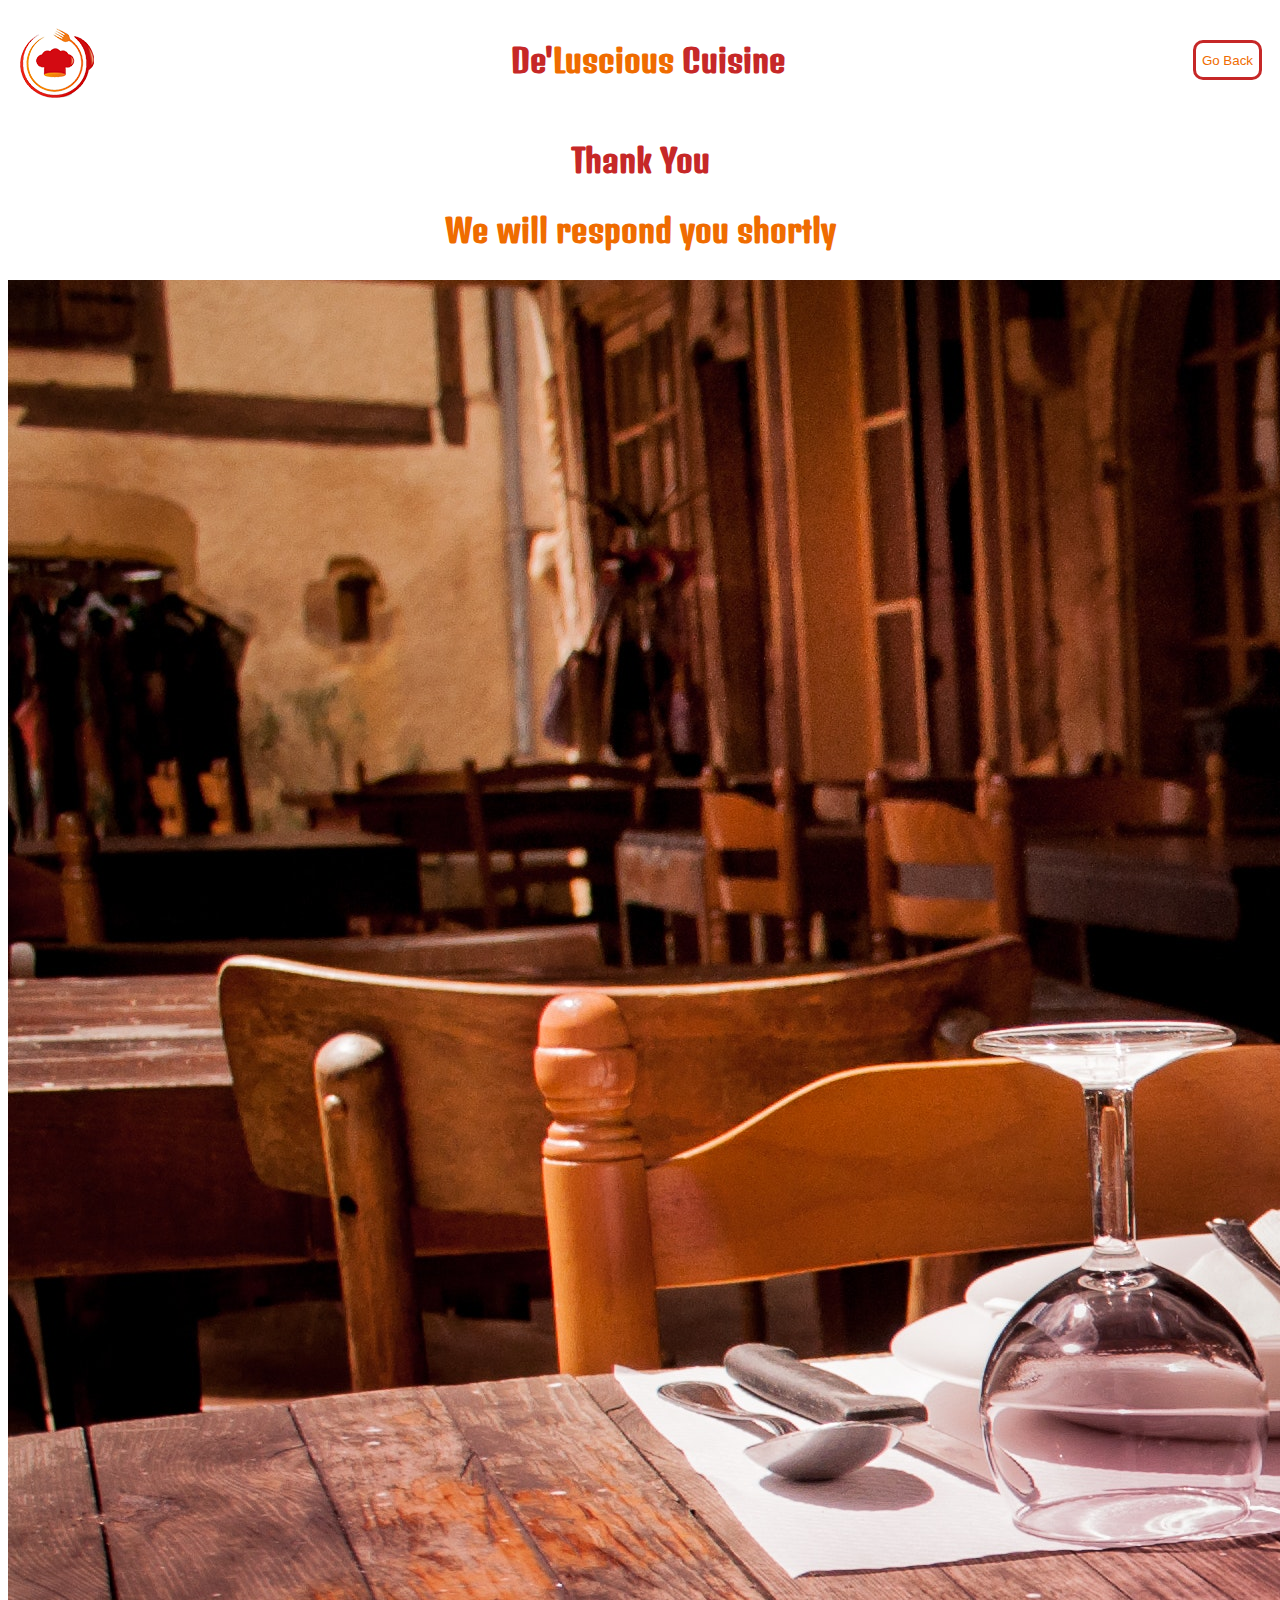
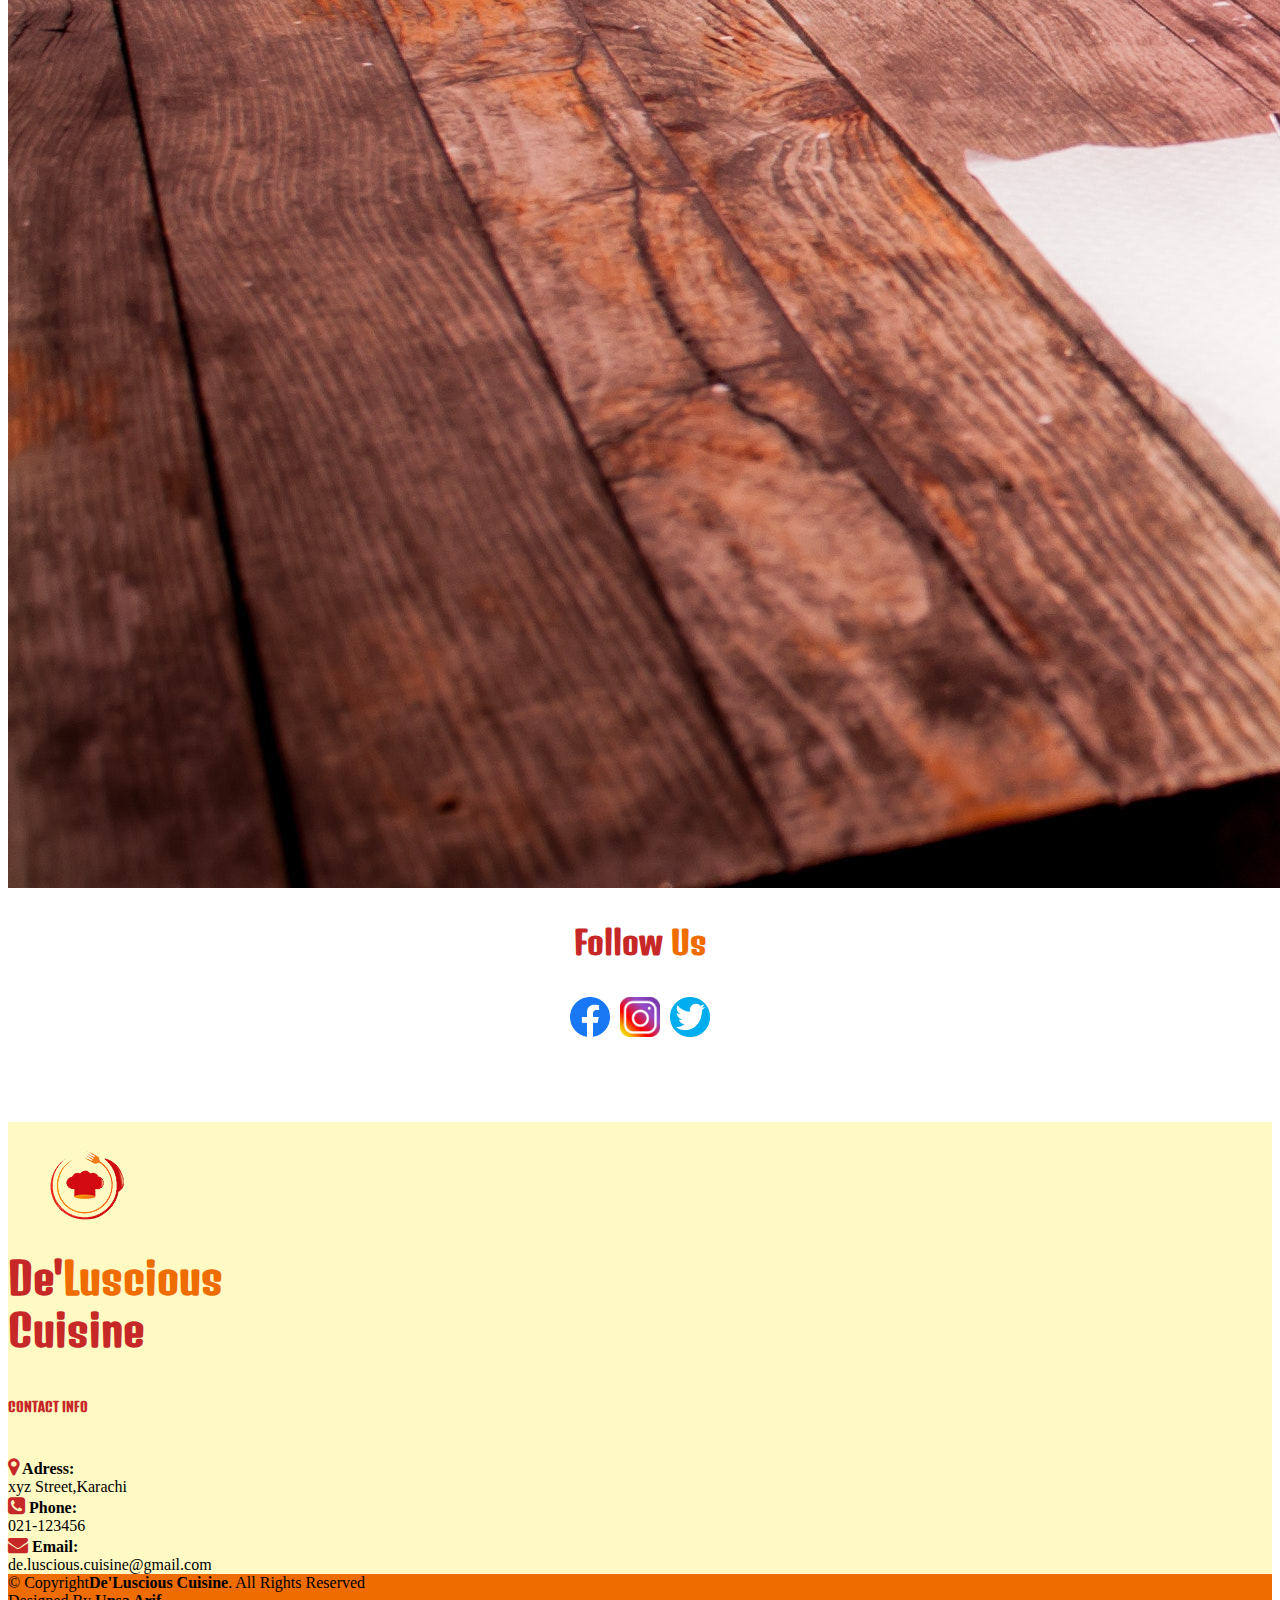
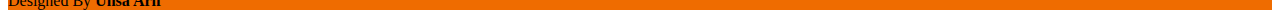
<file: public/sucess.html>
<!DOCTYPE html>
<html lang="en">

<head>
  <meta charset="UTF-8">
  <meta name="viewport" content="width=device-width, initial-scale=1.0">
  <title>Document</title>
  <link rel="stylesheet" href="https://stackpath.bootstrapcdn.com/bootstrap/4.5.0/css/bootstrap.min.css"
    integrity="sha384-9aIt2nRpC12Uk9gS9baDl411NQApFmC26EwAOH8WgZl5MYYxFfc+NcPb1dKGj7Sk" crossorigin="anonymous">
  <link rel="stylesheet" href="style.css">
  <link rel="stylesheet" href="https://cdnjs.cloudflare.com/ajax/libs/font-awesome/4.7.0/css/font-awesome.min.css">
  <link href='https://fonts.googleapis.com/css?family=Denk One' rel='stylesheet'>
</head>

<body>

  <div class="header ">
    <div class="clr div1">
      <img src="finallogo.PNG" alt="">
    </div>
    <div class="clr div2">
      <h1 class="mainheading">De'<span>Luscious</span> Cuisine</h1>
    </div>
    <div class="clr div3">
      <input class="bookbtn" type="button" onclick="location.href='index.html';" value="Go Back" />

    </div>
  </div>

  <h1 class="ourbestdishes">Thank You </h1>
  <h1 class="ourbestdishes"><span>We will respond you shortly</span></h1>


 

  <div class="container">
    <div class="row">
      <div class="col-sm">
        <img src="images/pic4.jpg" alt="..." class="img-thumbnail spacee">
      </div>
      
      
    </div>
  </div>

  

 









  








              <h1 class="ourbestdishes">Follow<span> Us</span></h1>
              
                <div class="followbox">
                    <img src="images/fblogo.png " alt="" class="follow">
                    <img src="images/instalogo.png " alt="" class="follow">
                    <img src="images/twitlogo.png" alt="" class="follow">
                </div>    
                 
              
    
    

              <!-- <div class="col-lg-3 col-md-6" >
                <h5 class=" font follow">FOLLOW <span>US</span></h5>
                <div>
                  <i class="fa fa-facebook space" aria-hidden="true"></i>
                </div>
                <div>
                  <i class="fa fa-instagram space" aria-hidden="true"></i>
                </div>
                <div>
                  <i class="fa fa-twitter space" aria-hidden="true"></i>
                </div>
              </div> -->









              <footer class="footer">
                <div class="footer-top">
                  <div class="container">
                    <div class="row">
                      <div class="col-lg-4 col-md-6 footer-info">
                        <img src="finallogoo.png" alt="" class="space logoo">
                        <h3 class="space footer-heading">De'<span>Luscious</span> <br> Cuisine</h3>
                      </div>
                      <div class="col-md-6 col-lg-2 footer-links">
                        <h5 class="space font ">CONTACT INFO</h5>
                        <div>
                          <i class="fa fa-map-marker space" aria-hidden="true"></i><strong> Adress:</strong><br>xyz Street,Karachi
                        </div>
                        <div>
                          <i class="fa fa-phone-square" aria-hidden="true"></i><strong> Phone:</strong><br>021-123456
                        </div>
                        <div>
                          <i class="fa fa-envelope" aria-hidden="true"></i><strong> Email:</strong><br>de.luscious.cuisine@gmail.com
                        </div>
                      </div>
                      <!-- <div class="col-lg-3 col-md-6 footer-contact">
                        <h5 class="space font lftspc">FOLLOW US</h5>
                        <div>
                          <i class="fa fa-facebook space" aria-hidden="true"></i>
                        </div>
                        <div>
                          <i class="fa fa-instagram space" aria-hidden="true"></i>
                        </div>
                        <div>
                          <i class="fa fa-twitter space" aria-hidden="true"></i>
                        </div>
                      </div> -->

                      </div>
                      
                    </div>

                  </div>

                </div>
                
                
     
              </footer>

              
                
              



              <div class="lastfooter">
                <div class="container">
                  <div class="copyright">
                    &copy; Copyright<strong>De'Luscious Cuisine</strong>. All Rights Reserved
                  </div>
                  <div class="credits">
                    Designed By <strong>Unsa Arif</strong>
                  </div>
                </div>
              </div>
              


              

             





              
            





                <script src="https://code.jquery.com/jquery-3.5.1.slim.min.js"
                  integrity="s384-DfXdz2htPH0lsSSs5nCTpuj/zy4C+OGpamoFVy38MVBnE+IbbVYUew+OrCXaRkfj"
                  crossorigin="anonymous"></script>
                <script src="https://cdn.jsdelivr.net/npm/popper.js@1.16.0/dist/umd/popper.min.js"
                  integrity="sha384-Q6E9RHvbIyZFJoft+2mJbHaEWldlvI9IOYy5n3zV9zzTtmI3UksdQRVvoxMfooAo"
                  crossorigin="anonymous"></script>
                <script src="https://stackpath.bootstrapcdn.com/bootstrap/4.5.0/js/bootstrap.min.js"
                  integrity="sha384-OgVRvuATP1z7JjHLkuOU7Xw704+h835Lr+6QL9UvYjZE3Ipu6Tp75j7Bh/kR0JKI"
                  crossorigin="anonymous"></script>
</body>

</html>
</file>
<file: public/style.css>
.header{
    display: flex;
    flex-direction: row;
    justify-content: space-between;
    margin-top: 20px;
}

.mainheading{
    margin: 0 auto;
    text-align: center;
    display: inline-block;
    font-family: 'Denk One';font-size: 32px;
    color: #c62828;
    margin-top: 20px;
}  
.mainheading>span{
    color: #ef6c00;
    
}
.bookbtn{
    border: 3px solid #c62828;
    color: #ef6c00;
    height: 40px;
    background-color: white;
    margin-right: 10px;
    border-radius: 10px;
    margin-top: 20px;
}
.bookbtn:hover{
    color: white;
    background-color:#ef6c00; 
}
.navvv{
    background-color: #fff9c4 !important;
}
.nav-link{
    color:#ef6c00 !important ;
    font-weight: bold;
}
.nav-link:hover{
    color:#c62828 !important ;
}
.nav-link:visited{
    color:#c62828 ;
}
.btnn{
    background-color: #fff9c4 !important;
    margin-top: -3px !important;
}
.btnn:hover{
    background-color: #ef6c00 !important;
}
@media screen and (min-width: 600px) {
        .sliderimg{
            height:400px;
        }
        
    }

.carousel-indicators {
    position: absolute;
bottom: 10px;
left: 50%;
z-index: 15;
width: 60%;
padding-left: 0;
margin-left: -30%;
text-align: center;
}

.ourbestdishes{
    text-align: center;
    font-family: 'Denk One';font-size: 32px;
    color: #c62828;
    margin-top: 30px;
    margin-bottom: 30px;
    
    
}
.ourbestdishes>span{
    color: #ef6c00;   
}

.cards{
   display: inline-flex;
    justify-content: space-around;
    margin-top: 40px;
}
.card{
    height: auto !important;
    width: 250px !important;
    margin-bottom: 20px;   
}
.card-title{
    text-align: center;
    color:#c62828 ;
}
@media screen and (max-width: 576px) {
    .box1,.box2,.box3,.card{
        margin: 0 auto;
        margin-bottom: 10px !important;
    }
}
.box1,.box2,.box3{
    background-color:#fff9c4 ;
    width: 300px;
    height: 90px;
    margin-top: 20px;
    margin-bottom: 30px;
    border: 2px solid #c62828;
    border-radius: 30px;
    
    
}
.icon{
    display: inline-block;
    margin-top: 20px;
    margin-left: 20px;
    position: absolute;
    

    
    
}
.name{
    display: inline-block;
    margin-top: 30px;
    margin-left: 90px;
    font-family: 'Denk One';
    color:#ef6c00 ;
   
   
}
.fa{
    font-size: 50px !important;
    color:#c62828 ;
}
.icon1,.icon3{
    margin-left: 80px !important;
}
.icon1{
    margin-top: 35px;
}
.footer{
    width: 100% ;
    height: auto;
    margin-top: 80px;
    background-color:#fff9c4 ;
}
.space{
    margin-top: 20px;
}
.footer-heading{
    font-family: 'Denk One';
    color: #c62828;
    font-size: 42px;
}
.footer-heading>span{
    color: #ef6c00;
}
.logoo{
    margin-left: 30px;
}
.font{
    font-family: 'Denk One';
    color: #c62828;
}
.fa-map-marker,.fa-phone-square,.fa-envelope{
    font-size: 20px !important;
}
.fa-facebook,.fa-twitter,.fa-instagram{
    font-size: 30px !important;
    margin-left: 90px;
}
.lftspc{
    margin-left: 50px;
}
.lastfooter{
    width: 100%;
    height: auto;
    background-color: #ef6c00;
}
/* .2lastfooter */
.follow{
   width: 40px;
   height: 40px;
   margin: 5px;
   
   
}
.followbox{
    display: flex;
    justify-content: center;
}
.top{
    width: 50px;
    height: 50px;
    margin-left: 1220px;
    opacity: 0.5;
    position: fixed;
    bottom: 0;
  right: 0;
}
</file>
<file: public/about.css>
.image1{
    width: 500px;
    height: 700px;
    
}
.spacee{
    margin-top: 50px;
}
.history{
    font-family: 'Denk One';
    color: #c62828;
}
.history>span{color: #ef6c00;

}
</file>
<file: public/booking.css>
.serve{
    text-align: center;
    font-family: 'Denk One';font-size: 32px;
    color: #c62828;
    margin-top: 50px;
}
.serve>span{
    color: #ef6c00;
}

#abc{
    margin-left: 200px;
    /* text-align: right; */
    color: red;
    
    
}
.fname{
    margin-left: 50px;
    margin-top: 25px;
}
.lname{
    margin-left: 53px;
}
.dob{
    margin-left: 110px;
}
.email{
    margin-left: 73px;
}
.mobilenum{
    margin-left: 09px;
}

p>span{
    word-spacing: 80px;
}

h1{
    color: blue;
}
/* .add{
    margin-left: 147px; 
} */
.city{
    margin-left: 106px; 
}
.pin{
    margin-left: 67px; 
}
.country{
    margin-left: 63px; 
}
.state{
    margin-left: 93px; 
}
.qua{
    margin-left:200px;
}
#courses{
    margin-left: 50px;
}
h2{
    color: green;
    font-size: 70px;
}
h2~p{
    color: blue;
    font-size: 30px;
}
.gb{
    color:gray;
    font-size: 30px;
}
.form{
    background-color: #fff9c4;
    color:#c62828;
    width: auto;
    font-weight: bold;
    
    
}
p{
    margin-left: 40px;
}
.btn{
    margin-bottom: 50px;
    color:#ef6c00 ;
    font-weight: bold;
    border: 2px solid #c62828 ;
    margin-top: 30px;
}
.btn:hover{
    color: white;
    background-color: #ef6c00;
}
#star{
    color: red;
}
.top{
    vertical-align: top;
}
.time{
    margin-right: 30px;
}
</file>
<file: public/contact.css>
.spacee{
    margin-top: 50px;
}
.help{
    font-family: 'Denk One';
    color: #c62828;
    text-align: center;
}
.form{
    background-color: transparent !important;
}
.textarea:hover{
    border-color: #fff9c4 !important;
}
</file>
<file: public/review.css>
.reviewhead{
    font-family: 'Denk One';
    color: #c62828;
    text-align: center;
}

.reviewhead>span{color: #ef6c00;

}
.review{
    font-family: 'Denk One';
    color: #c62828;
}
.line{
   width: 70%;
   margin: 0 auto;
   height: 3px;
   background-color: #c62828;
   margin-top: 30px;

}
</file>
